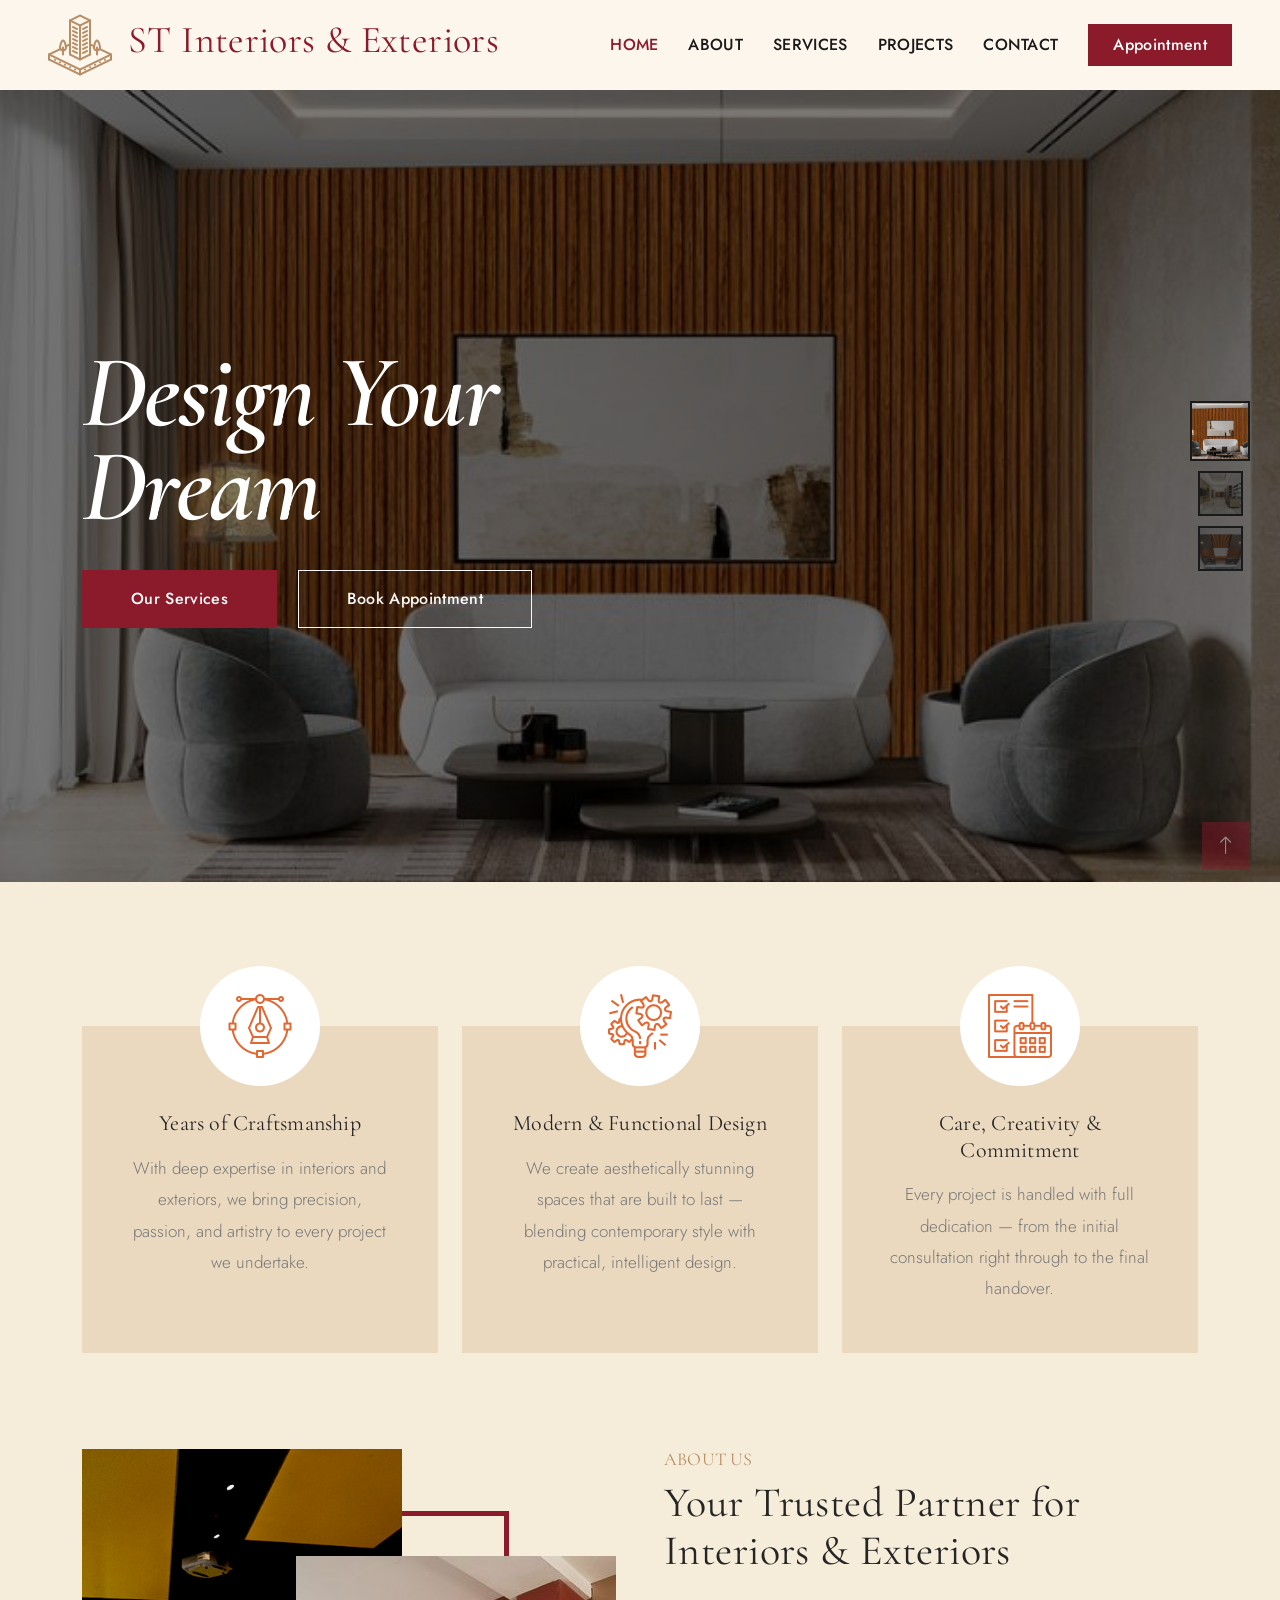
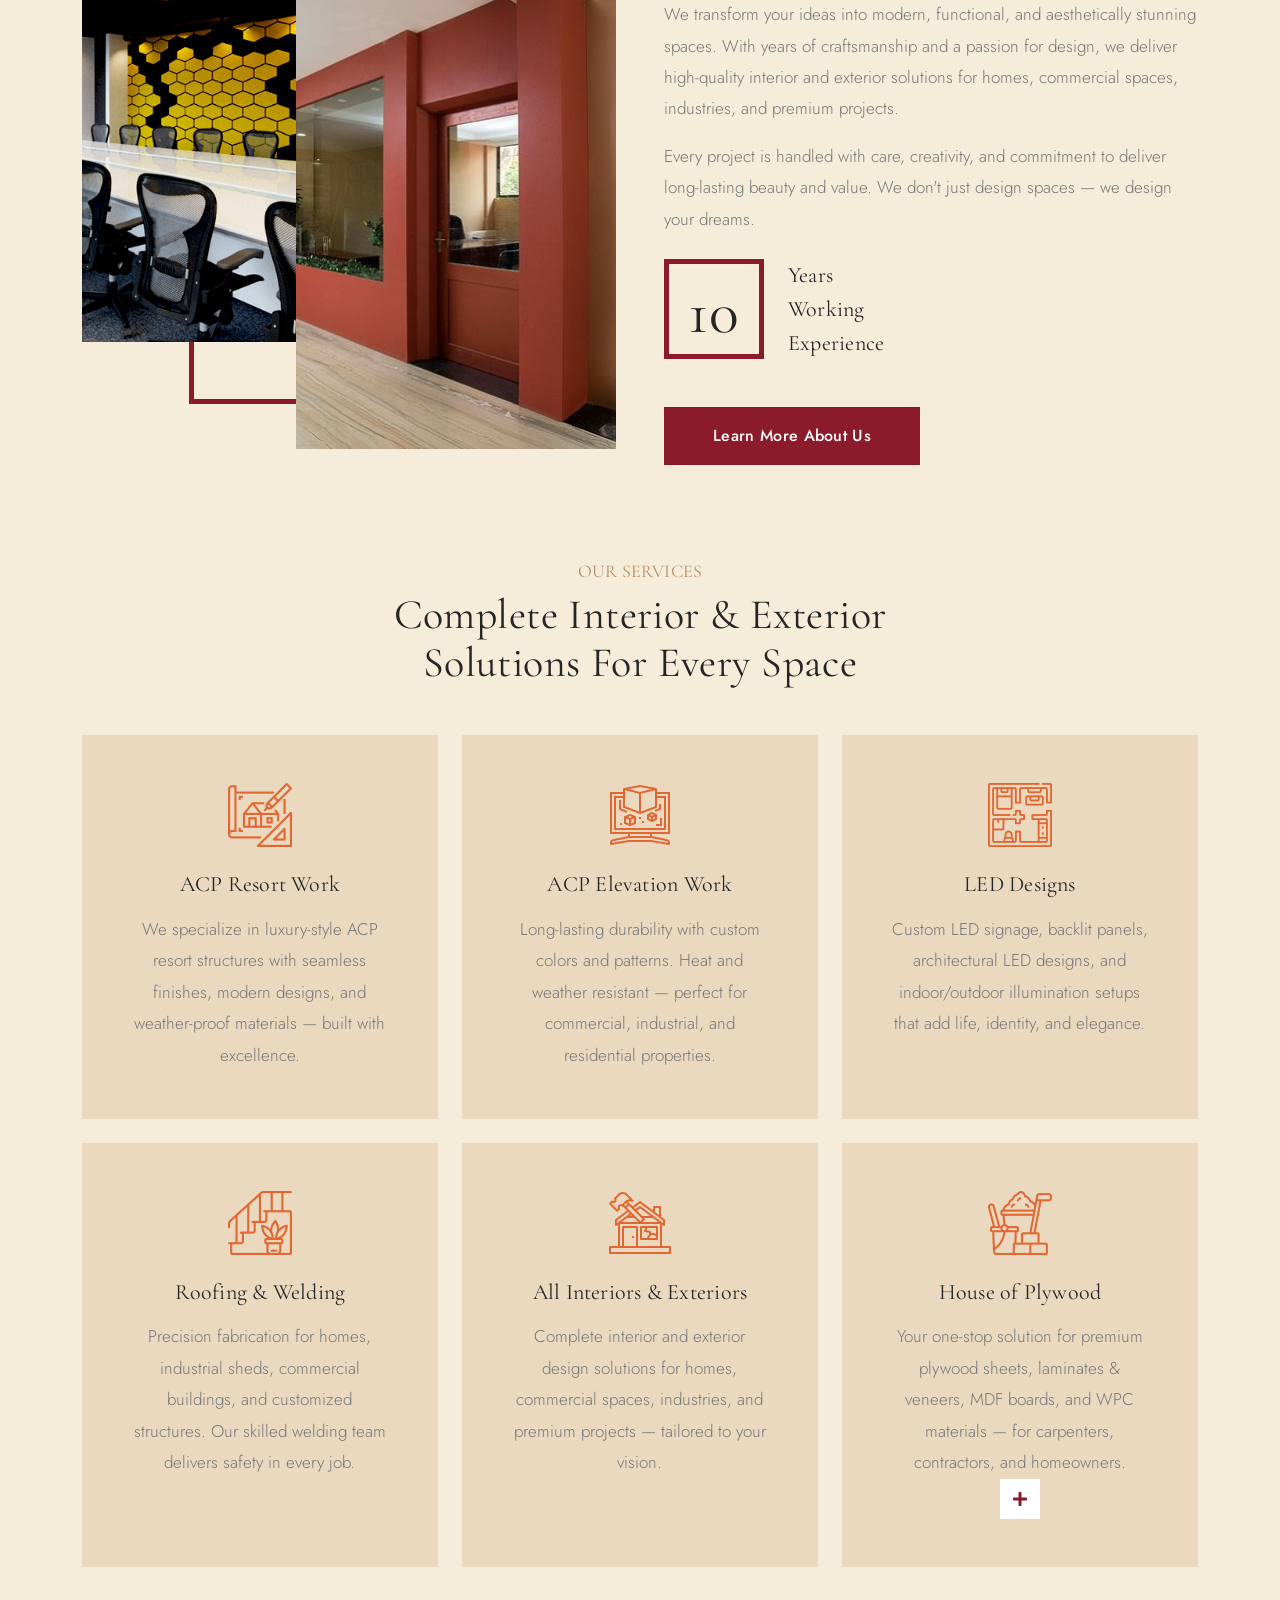
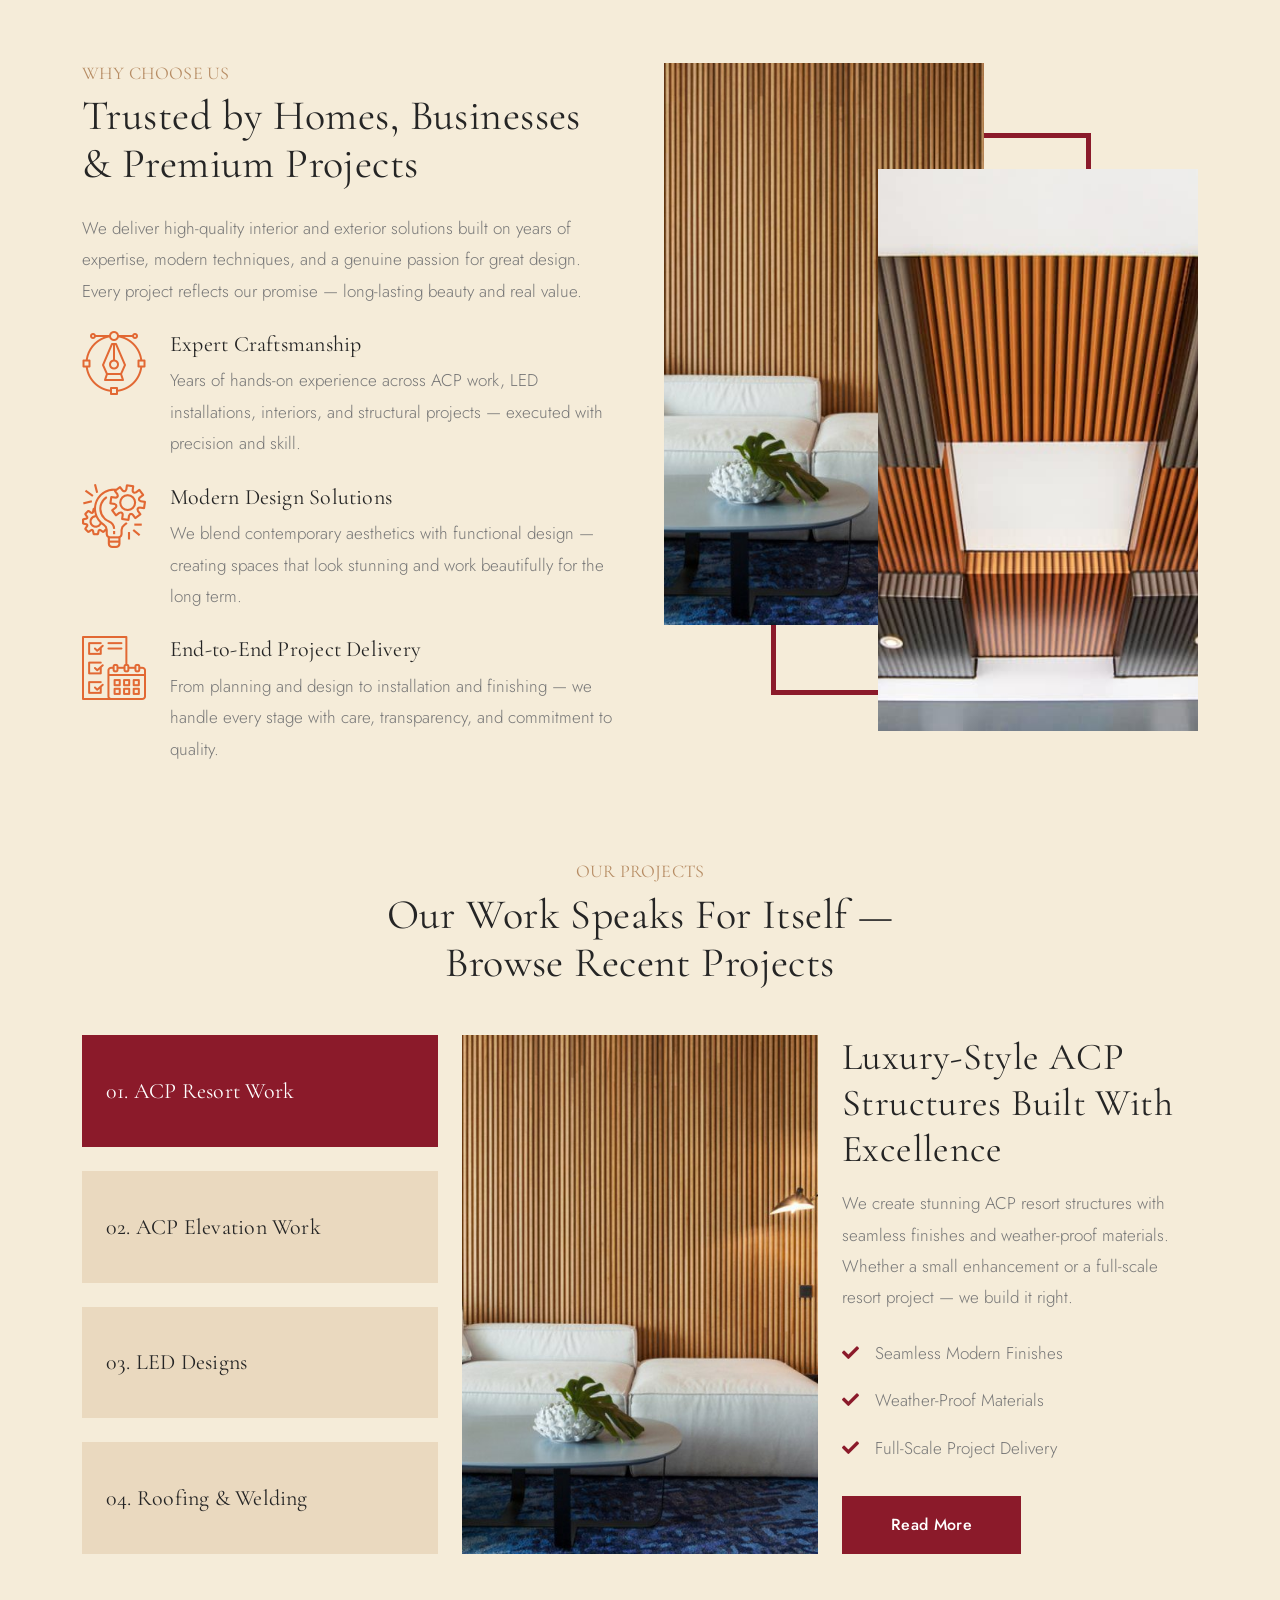
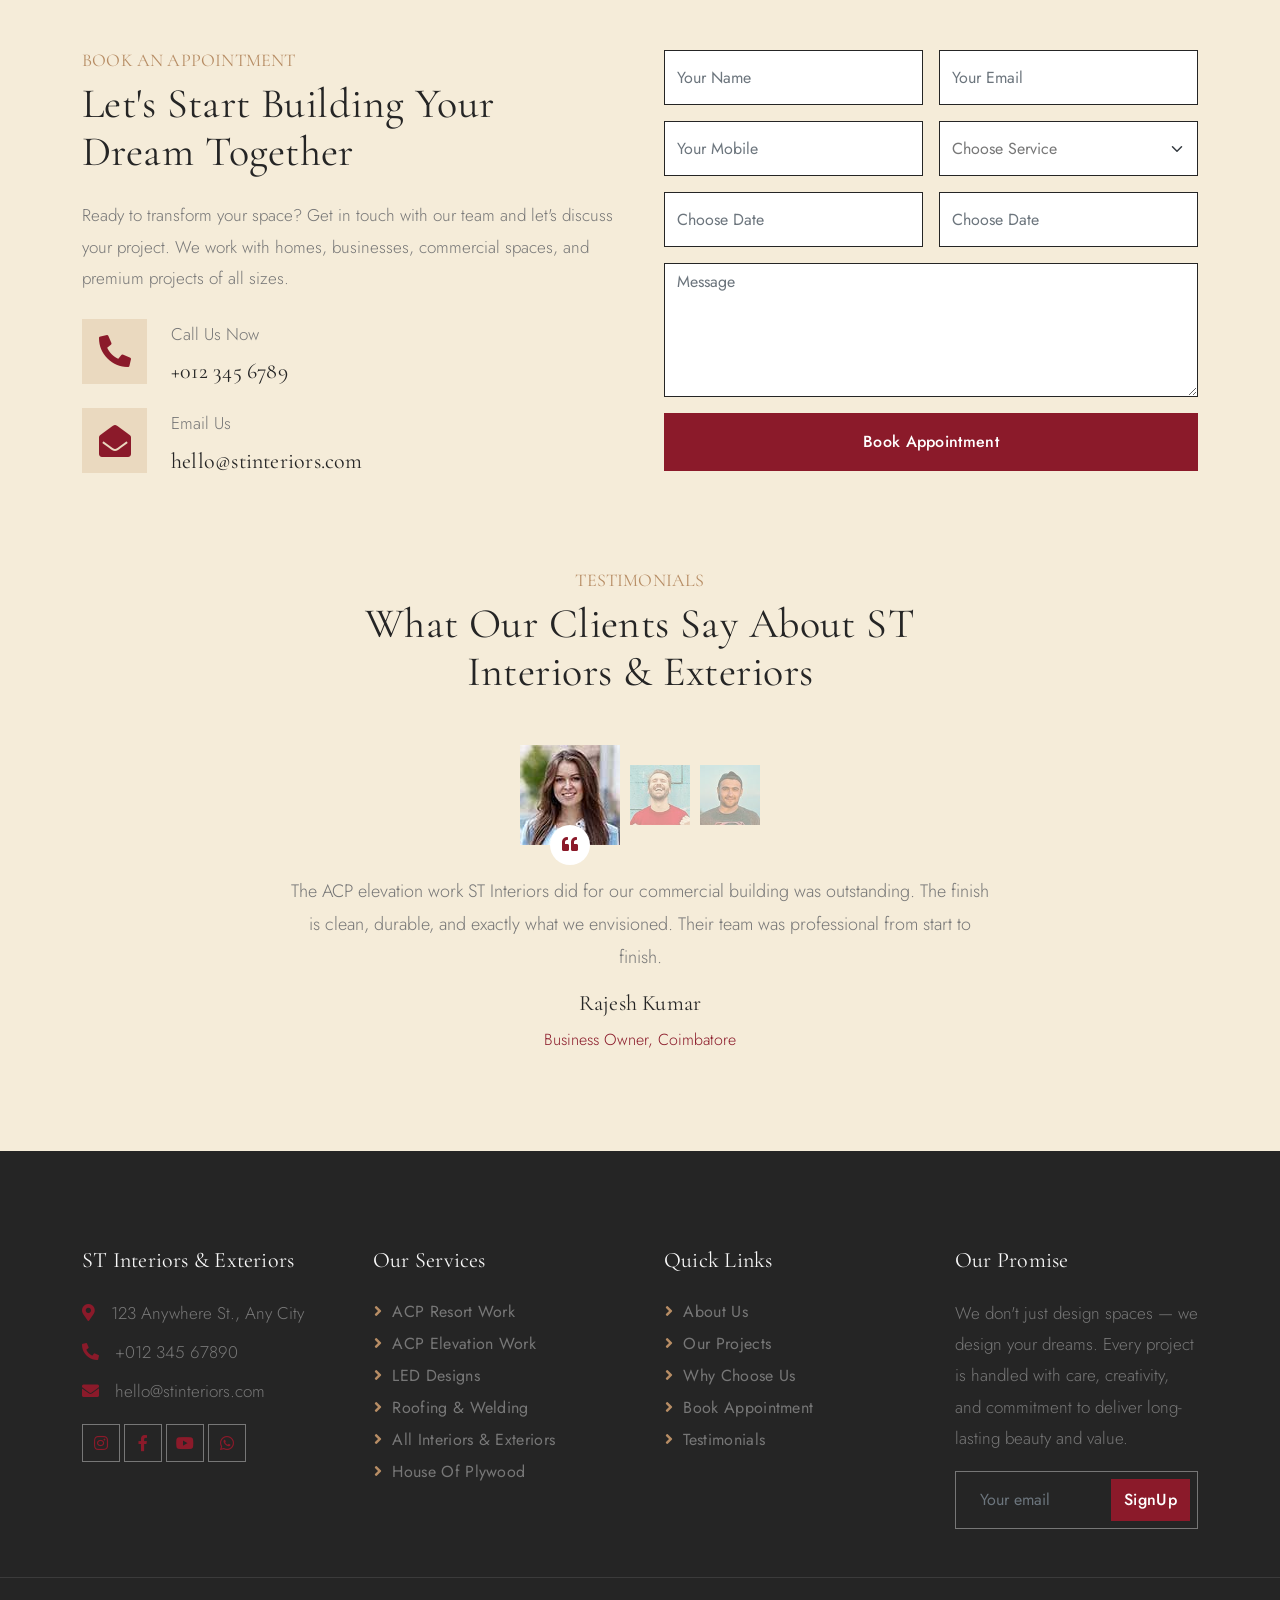
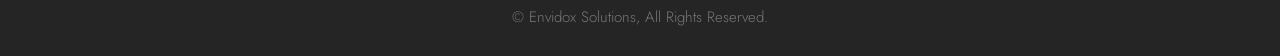
<file: index.html>
<!DOCTYPE html>
<html lang="en">

<head>
    <meta charset="utf-8">
    <title>ST Interiors & Exteriors — Design Your Dream</title>
    <meta content="width=device-width, initial-scale=1.0" name="viewport">
    <meta content="" name="keywords">
    <meta content="" name="description">

    <!-- Favicon -->
    <link href="img/favicon.ico" rel="icon">

    <!-- Google Web Fonts -->
    <link rel="preconnect" href="https://fonts.googleapis.com">
    <link rel="preconnect" href="https://fonts.gstatic.com" crossorigin>
    <link href="https://fonts.googleapis.com/css2?family=Cormorant+Garamond:ital,wght@0,300;0,400;0,600;1,300;1,400;1,600&family=Jost:wght@300;400;500&display=swap" rel="stylesheet">

    <!-- Icon Font Stylesheet -->
    <link href="https://cdnjs.cloudflare.com/ajax/libs/font-awesome/5.10.0/css/all.min.css" rel="stylesheet">
    <link href="https://cdn.jsdelivr.net/npm/bootstrap-icons@1.4.1/font/bootstrap-icons.css" rel="stylesheet">

    <!-- Libraries Stylesheet -->
    <link href="lib/animate/animate.min.css" rel="stylesheet">
    <link href="lib/owlcarousel/assets/owl.carousel.min.css" rel="stylesheet">
    <link href="lib/tempusdominus/css/tempusdominus-bootstrap-4.min.css" rel="stylesheet" />

    <!-- Customized Bootstrap Stylesheet -->
    <link href="css/bootstrap.min.css" rel="stylesheet">

    <!-- Template Stylesheet -->
    <link href="css/style.css" rel="stylesheet">

    <style>
        /* --- Color scheme: Red dominant + Sandal background --- */
        :root {
            --primary: #8B1A2A;
            --sandal: #B78D65;
            --dark: #1A1A1A;
            --light: #EAD9BF;
        }

        /* Warm sandal backgrounds replace all whites */
        body { background-color: #F5ECD9 !important; }
        .bg-white { background-color: #FDF6EC !important; }
        .bg-light { background-color: #EAD9BF !important; }
        .navbar.bg-white { background-color: #FDF6EC !important; }
        .service-item .service-text { background: #EAD9BF !important; }
        #spinner { background: #F5ECD9 !important; }

        /* Red — buttons, borders, major UI */
        .text-primary { color: #8B1A2A !important; }
        .bg-primary { background-color: #8B1A2A !important; }
        .border-primary { border-color: #8B1A2A !important; }

        .btn-primary {
            background-color: #8B1A2A !important;
            border-color: #8B1A2A !important;
            color: #fff !important;
        }
        .btn-primary:hover {
            background-color: #6B1020 !important;
            border-color: #6B1020 !important;
        }

        /* Sandal — section labels, icons, subtle accents */
        .section-title { color: #B78D65 !important; }

        .fact-item .fact-icon i,
        .feature-img + div i,
        .appointment-info i { color: #B78D65 !important; }

        /* Nav hover stays red */
        .navbar .navbar-nav .nav-link:hover,
        .navbar .navbar-nav .nav-link.active { color: #8B1A2A !important; }

        /* About years box border: red */
        .border-5.border-primary { border-color: #8B1A2A !important; }

        /* Project nav pill active: red */
        .project .nav .nav-link.active { background-color: #8B1A2A !important; }

        /* Footer icon accents: sandal */
        .footer .btn.btn-link::before { color: #B78D65 !important; }

        /* Icons → red (filter converts dark PNG icons to maroon) */
        .fact-icon img,
        .service-text img,
        .d-flex.align-items-start img.flex-shrink-0 {
            filter: invert(12%) sepia(90%) saturate(900%) hue-rotate(330deg) brightness(0.85) contrast(1.1);
        }

        /* About years box — mobile fix */
        .about-years-box {
            width: 100px;
            height: 100px;
            flex-shrink: 0;
        }
        @media (max-width: 575.98px) {
            .about-years-box {
                width: 80px;
                height: 80px;
            }
            .about-years-box .display-1 {
                font-size: 32px !important;
            }
            .d-flex.align-items-center.mb-5 {
                flex-direction: column;
                align-items: flex-start !important;
                gap: 16px;
            }
            .d-flex.align-items-center.mb-5 .ps-4 {
                padding-left: 0 !important;
            }
        }

        /* --- Fonts --- */
        body {
            font-family: 'Jost', sans-serif !important;
            font-weight: 300 !important;
            font-size: 16px !important;
            line-height: 1.9 !important;
        }

        h1, h2, h3, h4, h5, h6,
        .h1, .h2, .h3, .h4, .h5, .h6,
        .display-1, .display-5 {
            font-family: 'Cormorant Garamond', serif !important;
            font-weight: 400 !important;
            letter-spacing: 0.02em;
        }

        /* --- Heading sizes --- */
        .display-1 { font-size: clamp(36px, 5vw, 62px) !important; line-height: 1.1 !important; }
        .display-5 { font-size: clamp(28px, 3.5vw, 42px) !important; line-height: 1.15 !important; }
        h1 { font-size: clamp(26px, 3vw, 38px) !important; }
        h3 { font-size: 22px !important; }
        h4 { font-size: 18px !important; }

        /* --- Body text --- */
        p { font-size: 17px !important; line-height: 1.85 !important; letter-spacing: 0 !important; }
        .fs-5 { font-size: 18px !important; letter-spacing: 0 !important; }
        .nav-link, .dropdown-item, .btn { font-family: 'Jost', sans-serif !important; letter-spacing: 0.02em !important; }

        /* --- Reduce letter spacing globally --- */
        body { letter-spacing: 0 !important; }
        h1, h2, h3, h4, h5, h6,
        .h1, .h2, .h3, .h4, .h5, .h6,
        .display-1, .display-5 { letter-spacing: 0.01em !important; }

        /* --- Hero --- */
        .header-carousel .owl-carousel-item img {
            height: 88vh !important;
            min-height: 560px;
            width: 100%;
            object-fit: cover;
        }
        .header-carousel .owl-carousel-item {
            position: relative;
        }
        /* Congested display headline */
        .hero-headline {
            font-family: 'Cormorant Garamond', serif !important;
            font-size: clamp(48px, 8vw, 110px) !important;
            font-weight: 600 !important;
            font-style: italic !important;
            line-height: 0.92 !important;
            letter-spacing: -0.02em !important;
            color: #fff !important;
            margin-bottom: 36px;
        }

        /* --- Mobile responsiveness --- */
        @media (max-width: 767.98px) {
            /* Navbar brand smaller */
            .navbar-brand h1 { font-size: 18px !important; }

            /* Hero headline tighter on mobile */
            .hero-headline {
                font-size: clamp(38px, 11vw, 64px) !important;
                margin-bottom: 24px;
            }

            /* Hero buttons stack */
            .owl-carousel-inner .btn {
                display: block !important;
                width: 100% !important;
                margin-right: 0 !important;
                margin-bottom: 12px;
                text-align: center;
            }

            /* About image block: hide stacked layout, show single image */
            .about-img, .feature-img { min-height: 260px !important; }

            /* Service items full width */
            .service-item { min-height: 280px; }

            /* Fact section top padding */
            .container.pt-5 { padding-top: 2rem !important; }

            /* Project tabs full width */
            .project .nav .nav-link { margin-bottom: 8px; }

            /* Appointment form spacing */
            .col-lg-6.wow.fadeInUp .d-flex { flex-direction: column; align-items: flex-start !important; }

            /* Section headings */
            .display-5 { font-size: clamp(24px, 6vw, 34px) !important; }

            /* Footer columns spacing */
            .footer .col-lg-3 { margin-bottom: 1.5rem; }
        }

        @media (max-width: 991.98px) {
            /* Navbar appointment button hidden on tablet — already d-none d-lg-block but ensure */
            .header-carousel .owl-carousel-item img { height: 70vh !important; min-height: 400px; }
        }
    </style>
</head>

<body>
    <!-- Spinner Start -->
    <div id="spinner" class="show bg-white position-fixed translate-middle w-100 vh-100 top-50 start-50 d-flex align-items-center justify-content-center">
        <div class="spinner-border position-relative text-primary" style="width: 6rem; height: 6rem;" role="status"></div>
        <img class="position-absolute top-50 start-50 translate-middle" src="img/icons/icon-1.png" alt="Icon">
    </div>
    <!-- Spinner End -->




    <!-- Navbar Start -->
    <nav class="navbar navbar-expand-lg bg-white navbar-light sticky-top py-lg-0 px-lg-5 wow fadeIn" data-wow-delay="0.1s">
        <a href="index.html" class="navbar-brand ms-4 ms-lg-0">
            <h1 class="text-primary m-0"><img class="me-3" src="img/icons/icon-1.png" alt="Icon">ST Interiors & Exteriors</h1>
        </a>
        <button type="button" class="navbar-toggler me-4" data-bs-toggle="collapse" data-bs-target="#navbarCollapse">
            <span class="navbar-toggler-icon"></span>
        </button>
        <div class="collapse navbar-collapse" id="navbarCollapse">
            <div class="navbar-nav ms-auto p-4 p-lg-0">
                <a href="index.html" class="nav-item nav-link active">Home</a>
                <a href="#about-section" class="nav-item nav-link">About</a>
                <a href="#services-section" class="nav-item nav-link">Services</a>
                <a href="#projects-section" class="nav-item nav-link">Projects</a>
                <a href="#appointment-section" class="nav-item nav-link">Contact</a>
            </div>
            <a href="#appointment-section" class="btn btn-primary py-2 px-4 d-none d-lg-block">Appointment</a>
        </div>
    </nav>
    <!-- Navbar End -->


    <!-- Carousel Start -->
    <div class="container-fluid p-0 pb-5 wow fadeIn" data-wow-delay="0.1s">
        <div class="owl-carousel header-carousel position-relative">
            <div class="owl-carousel-item position-relative" data-dot="<img src='img/new/interior.jpg'>">
                <img class="img-fluid" src="img/new/interior.jpg" alt="">
                <div class="owl-carousel-inner">
                    <div class="container">
                        <div class="row justify-content-start">
                            <div class="col-12 col-lg-9">
                                <h1 class="hero-headline animated slideInDown">Design Your<br>Dream</h1>
                                <a href="#services-section" class="btn btn-primary py-3 px-5 me-3 animated slideInLeft">Our Services</a>
                                <a href="#appointment-section" class="btn btn-outline-light py-3 px-5 animated slideInLeft">Book Appointment</a>
                            </div>
                        </div>
                    </div>
                </div>
            </div>
            <div class="owl-carousel-item position-relative" data-dot="<img src='img/new/ACP-Interior-Design-A-Modern-Choice-for-Stylish-Interiors.jpg'>">
                <img class="img-fluid" src="img/new/ACP-Interior-Design-A-Modern-Choice-for-Stylish-Interiors.jpg" alt="">
                <div class="owl-carousel-inner">
                    <div class="container">
                        <div class="row justify-content-start">
                            <div class="col-12 col-lg-9">
                                <h1 class="hero-headline animated slideInDown">Design Your<br>Dream</h1>
                                <a href="#services-section" class="btn btn-primary py-3 px-5 me-3 animated slideInLeft">Our Services</a>
                                <a href="#appointment-section" class="btn btn-outline-light py-3 px-5 animated slideInLeft">Book Appointment</a>
                            </div>
                        </div>
                    </div>
                </div>
            </div>
            <div class="owl-carousel-item position-relative" data-dot="<img src='img/new/Residence-of-Mr.-Kannan-Srinivasan.jpg'>">
                <img class="img-fluid" src="img/new/Residence-of-Mr.-Kannan-Srinivasan.jpg" alt="">
                <div class="owl-carousel-inner">
                    <div class="container">
                        <div class="row justify-content-start">
                            <div class="col-12 col-lg-9">
                                <h1 class="hero-headline animated slideInDown">Design Your<br>Dream</h1>
                                <a href="#services-section" class="btn btn-primary py-3 px-5 me-3 animated slideInLeft">Our Services</a>
                                <a href="#appointment-section" class="btn btn-outline-light py-3 px-5 animated slideInLeft">Book Appointment</a>
                            </div>
                        </div>
                    </div>
                </div>
            </div>
        </div>
    </div>
    <!-- Carousel End -->


    <!-- Facts Start -->
    <div id="facts-section" class="container-xxl py-5">
        <div class="container pt-5">
            <div class="row g-4">
                <div class="col-lg-4 col-md-6 wow fadeInUp" data-wow-delay="0.1s">
                    <div class="fact-item text-center bg-light h-100 p-5 pt-0">
                        <div class="fact-icon">
                            <img src="img/icons/icon-2.png" alt="Icon">
                        </div>
                        <h3 class="mb-3">Years of Craftsmanship</h3>
                        <p class="mb-0">With deep expertise in interiors and exteriors, we bring precision, passion, and artistry to every project we undertake.</p>
                    </div>
                </div>
                <div class="col-lg-4 col-md-6 wow fadeInUp" data-wow-delay="0.3s">
                    <div class="fact-item text-center bg-light h-100 p-5 pt-0">
                        <div class="fact-icon">
                            <img src="img/icons/icon-3.png" alt="Icon">
                        </div>
                        <h3 class="mb-3">Modern & Functional Design</h3>
                        <p class="mb-0">We create aesthetically stunning spaces that are built to last — blending contemporary style with practical, intelligent design.</p>
                    </div>
                </div>
                <div class="col-lg-4 col-md-6 wow fadeInUp" data-wow-delay="0.5s">
                    <div class="fact-item text-center bg-light h-100 p-5 pt-0">
                        <div class="fact-icon">
                            <img src="img/icons/icon-4.png" alt="Icon">
                        </div>
                        <h3 class="mb-3">Care, Creativity & Commitment</h3>
                        <p class="mb-0">Every project is handled with full dedication — from the initial consultation right through to the final handover.</p>
                    </div>
                </div>
            </div>
        </div>
    </div>
    <!-- Facts End -->


    <!-- About Start -->
    <div id="about-section" class="container-xxl py-5">
        <div class="container">
            <div class="row g-5">
                <div class="col-lg-6 wow fadeIn" data-wow-delay="0.1s">
                    <div class="about-img">
                        <img class="img-fluid" src="img/new/Office-interior-with-Aludecor-ACP-sheet.jpg" alt="">
                        <img class="img-fluid" src="img/new/071ac6475a4b9de229039e4a5f3a762e.jpg" alt="">
                    </div>
                </div>
                <div class="col-lg-6 wow fadeIn" data-wow-delay="0.5s">
                    <h4 class="section-title">About Us</h4>
                    <h1 class="display-5 mb-4">Your Trusted Partner for Interiors & Exteriors</h1>
                    <p>We transform your ideas into modern, functional, and aesthetically stunning spaces. With years of craftsmanship and a passion for design, we deliver high-quality interior and exterior solutions for homes, commercial spaces, industries, and premium projects.</p>
                    <p class="mb-4">Every project is handled with care, creativity, and commitment to deliver long-lasting beauty and value. We don't just design spaces — we design your dreams.</p>
                    <div class="d-flex align-items-center mb-5">
                        <div class="about-years-box d-flex flex-shrink-0 align-items-center justify-content-center border border-5 border-primary">
                            <h1 class="display-1 mb-n2" data-toggle="counter-up">25</h1>
                        </div>
                        <div class="ps-4">
                            <h3>Years</h3>
                            <h3>Working</h3>
                            <h3 class="mb-0">Experience</h3>
                        </div>
                    </div>
                    <a class="btn btn-primary py-3 px-5" href="#about-section">Learn More About Us</a>
                </div>
            </div>
        </div>
    </div>
    <!-- About End -->


    <!-- Service Start -->
    <div id="services-section" class="container-xxl py-5">
        <div class="container">
            <div class="text-center mx-auto mb-5 wow fadeInUp" data-wow-delay="0.1s" style="max-width: 600px;">
                <h4 class="section-title">Our Services</h4>
                <h1 class="display-5 mb-4">Complete Interior & Exterior Solutions For Every Space</h1>
            </div>
            <div class="row g-4">
                <div class="col-lg-4 col-md-6 wow fadeInUp" data-wow-delay="0.1s">
                    <div class="service-item d-flex position-relative text-center h-100">
                        <img class="bg-img" src="img/new/acp-sheet-design-compressed.jpg" alt="">
                        <div class="service-text p-5">
                            <img class="mb-4" src="img/icons/icon-5.png" alt="Icon">
                            <h3 class="mb-3">ACP Resort Work</h3>
                            <p class="mb-0">We specialize in luxury-style ACP resort structures with seamless finishes, modern designs, and weather-proof materials — built with excellence.</p>
                        </div>
                    </div>
                </div>
                <div class="col-lg-4 col-md-6 wow fadeInUp" data-wow-delay="0.3s">
                    <div class="service-item d-flex position-relative text-center h-100">
                        <img class="bg-img" src="img/new/Customized-Interior-Aluminium-Sheet-Manufacturer-Wall-3mm-Black-ACP-Aluminum-Composite-Panel.avif" alt="">
                        <div class="service-text p-5">
                            <img class="mb-4" src="img/icons/icon-6.png" alt="Icon">
                            <h3 class="mb-3">ACP Elevation Work</h3>
                            <p class="mb-0">Long-lasting durability with custom colors and patterns. Heat and weather resistant — perfect for commercial, industrial, and residential properties.</p>
                        </div>
                    </div>
                </div>
                <div class="col-lg-4 col-md-6 wow fadeInUp" data-wow-delay="0.5s">
                    <div class="service-item d-flex position-relative text-center h-100">
                        <img class="bg-img" src="img/new/images (2).jpg" alt="">
                        <div class="service-text p-5">
                            <img class="mb-4" src="img/icons/icon-7.png" alt="Icon">
                            <h3 class="mb-3">LED Designs</h3>
                            <p class="mb-0">Custom LED signage, backlit panels, architectural LED designs, and indoor/outdoor illumination setups that add life, identity, and elegance.</p>
                        </div>
                    </div>
                </div>
                <div class="col-lg-4 col-md-6 wow fadeInUp" data-wow-delay="0.1s">
                    <div class="service-item d-flex position-relative text-center h-100">
                        <img class="bg-img" src="img/new/images (3).jpg" alt="">
                        <div class="service-text p-5">
                            <img class="mb-4" src="img/icons/icon-8.png" alt="Icon">
                            <h3 class="mb-3">Roofing & Welding</h3>
                            <p class="mb-0">Precision fabrication for homes, industrial sheds, commercial buildings, and customized structures. Our skilled welding team delivers safety in every job.</p>
                        </div>
                    </div>
                </div>
                <div class="col-lg-4 col-md-6 wow fadeInUp" data-wow-delay="0.3s">
                    <div class="service-item d-flex position-relative text-center h-100">
                        <img class="bg-img" src="img/new/ACP-Interior-Design-A-Modern-Choice-for-Stylish-Interiors.jpg" alt="">
                        <div class="service-text p-5">
                            <img class="mb-4" src="img/icons/icon-9.png" alt="Icon">
                            <h3 class="mb-3">All Interiors & Exteriors</h3>
                            <p class="mb-0">Complete interior and exterior design solutions for homes, commercial spaces, industries, and premium projects — tailored to your vision.</p>
                        </div>
                    </div>
                </div>
                <div class="col-lg-4 col-md-6 wow fadeInUp" data-wow-delay="0.5s">
                    <div class="service-item d-flex position-relative text-center h-100">
                        <img class="bg-img" src="img/new/interior.jpg" alt="">
                        <div class="service-text p-5">
                            <img class="mb-4" src="img/icons/icon-10.png" alt="Icon">
                            <h3 class="mb-3">House of Plywood</h3>
                            <p class="mb-0">Your one-stop solution for premium plywood sheets, laminates & veneers, MDF boards, and WPC materials — for carpenters, contractors, and homeowners.</p>
                            <a class="btn" href=""><i class="fa fa-plus text-primary me-3"></i>Read More</a>
                        </div>
                    </div>
                </div>
            </div>
        </div>
    </div>
    <!-- Service End -->


    <!-- Feature Start -->
    <div id="features-section" class="container-xxl py-5">
        <div class="container">
            <div class="row g-5">
                <div class="col-lg-6 wow fadeInUp" data-wow-delay="0.1s">
                    <h4 class="section-title">Why Choose Us</h4>
                    <h1 class="display-5 mb-4">Trusted by Homes, Businesses & Premium Projects</h1>
                    <p class="mb-4">We deliver high-quality interior and exterior solutions built on years of expertise, modern techniques, and a genuine passion for great design. Every project reflects our promise — long-lasting beauty and real value.</p>
                    <div class="row g-4">
                        <div class="col-12">
                            <div class="d-flex align-items-start">
                                <img class="flex-shrink-0" src="img/icons/icon-2.png" alt="Icon">
                                <div class="ms-4">
                                    <h3>Expert Craftsmanship</h3>
                                    <p class="mb-0">Years of hands-on experience across ACP work, LED installations, interiors, and structural projects — executed with precision and skill.</p>
                                </div>
                            </div>
                        </div>
                        <div class="col-12">
                            <div class="d-flex align-items-start">
                                <img class="flex-shrink-0" src="img/icons/icon-3.png" alt="Icon">
                                <div class="ms-4">
                                    <h3>Modern Design Solutions</h3>
                                    <p class="mb-0">We blend contemporary aesthetics with functional design — creating spaces that look stunning and work beautifully for the long term.</p>
                                </div>
                            </div>
                        </div>
                        <div class="col-12">
                            <div class="d-flex align-items-start">
                                <img class="flex-shrink-0" src="img/icons/icon-4.png" alt="Icon">
                                <div class="ms-4">
                                    <h3>End-to-End Project Delivery</h3>
                                    <p class="mb-0">From planning and design to installation and finishing — we handle every stage with care, transparency, and commitment to quality.</p>
                                </div>
                            </div>
                        </div>
                    </div>
                </div>
                <div class="col-lg-6 wow fadeInUp" data-wow-delay="0.5s">
                    <div class="feature-img">
                        <img class="img-fluid" src="img/new/acp-sheet-design-compressed.jpg" alt="">
                        <img class="img-fluid" src="img/new/Residence-of-Mr.-Kannan-Srinivasan.jpg" alt="">
                    </div>
                </div>
            </div>
        </div>
    </div>
    <!-- Feature End -->


    <!-- Project Start -->
    <div id="projects-section" class="container-xxl project py-5">
        <div class="container">
            <div class="text-center mx-auto mb-5 wow fadeInUp" data-wow-delay="0.1s" style="max-width: 600px;">
                <h4 class="section-title">Our Projects</h4>
                <h1 class="display-5 mb-4">Our Work Speaks For Itself — Browse Recent Projects</h1>
            </div>
            <div class="row g-4 wow fadeInUp" data-wow-delay="0.3s">
                <div class="col-lg-4">
                    <div class="nav nav-pills d-flex justify-content-between w-100 h-100 me-4">
                        <button class="nav-link w-100 d-flex align-items-center text-start p-4 mb-4 active" data-bs-toggle="pill" data-bs-target="#tab-pane-1" type="button">
                            <h3 class="m-0">01. ACP Resort Work</h3>
                        </button>
                        <button class="nav-link w-100 d-flex align-items-center text-start p-4 mb-4" data-bs-toggle="pill" data-bs-target="#tab-pane-2" type="button">
                            <h3 class="m-0">02. ACP Elevation Work</h3>
                        </button>
                        <button class="nav-link w-100 d-flex align-items-center text-start p-4 mb-4" data-bs-toggle="pill" data-bs-target="#tab-pane-3" type="button">
                            <h3 class="m-0">03. LED Designs</h3>
                        </button>
                        <button class="nav-link w-100 d-flex align-items-center text-start p-4 mb-0" data-bs-toggle="pill" data-bs-target="#tab-pane-4" type="button">
                            <h3 class="m-0">04. Roofing & Welding</h3>
                        </button>
                    </div>
                </div>
                <div class="col-lg-8">
                    <div class="tab-content w-100">
                        <div class="tab-pane fade show active" id="tab-pane-1">
                            <div class="row g-4">
                                <div class="col-md-6" style="min-height: 350px;">
                                    <div class="position-relative h-100">
                                        <img class="position-absolute img-fluid w-100 h-100" src="img/new/acp-sheet-design-compressed.jpg"
                                            style="object-fit: cover;" alt="">
                                    </div>
                                </div>
                                <div class="col-md-6">
                                    <h1 class="mb-3">Luxury-Style ACP Structures Built With Excellence</h1>
                                    <p class="mb-4">We create stunning ACP resort structures with seamless finishes and weather-proof materials. Whether a small enhancement or a full-scale resort project — we build it right.</p>
                                    <p><i class="fa fa-check text-primary me-3"></i>Seamless Modern Finishes</p>
                                    <p><i class="fa fa-check text-primary me-3"></i>Weather-Proof Materials</p>
                                    <p><i class="fa fa-check text-primary me-3"></i>Full-Scale Project Delivery</p>
                                    <a href="" class="btn btn-primary py-3 px-5 mt-3">Read More</a>
                                </div>
                            </div>
                        </div>
                        <div class="tab-pane fade" id="tab-pane-2">
                            <div class="row g-4">
                                <div class="col-md-6" style="min-height: 350px;">
                                    <div class="position-relative h-100">
                                        <img class="position-absolute img-fluid w-100 h-100" src="img/new/Office-interior-with-Aludecor-ACP-sheet.jpg"
                                            style="object-fit: cover;" alt="">
                                    </div>
                                </div>
                                <div class="col-md-6">
                                    <h1 class="mb-3">Durable ACP Elevations For Any Property Type</h1>
                                    <p class="mb-4">Our ACP elevation work combines long-lasting durability with custom colors and patterns — heat and weather resistant, ideal for commercial, industrial, and residential properties.</p>
                                    <p><i class="fa fa-check text-primary me-3"></i>Long-Lasting Durability</p>
                                    <p><i class="fa fa-check text-primary me-3"></i>Custom Colors & Patterns</p>
                                    <p><i class="fa fa-check text-primary me-3"></i>Heat & Weather Resistant</p>
                                    <a href="" class="btn btn-primary py-3 px-5 mt-3">Read More</a>
                                </div>
                            </div>
                        </div>
                        <div class="tab-pane fade" id="tab-pane-3">
                            <div class="row g-4">
                                <div class="col-md-6" style="min-height: 350px;">
                                    <div class="position-relative h-100">
                                        <img class="position-absolute img-fluid w-100 h-100" src="img/new/images (2).jpg"
                                            style="object-fit: cover;" alt="">
                                    </div>
                                </div>
                                <div class="col-md-6">
                                    <h1 class="mb-3">LED Designs That Add Life & Identity to Your Space</h1>
                                    <p class="mb-4">From custom LED signage and backlit panels to architectural LED and outdoor illumination setups — our LED concepts add elegance and impact to your brand or home.</p>
                                    <p><i class="fa fa-check text-primary me-3"></i>Custom LED Signage</p>
                                    <p><i class="fa fa-check text-primary me-3"></i>Backlit & Architectural Panels</p>
                                    <p><i class="fa fa-check text-primary me-3"></i>Indoor & Outdoor Setups</p>
                                    <a href="" class="btn btn-primary py-3 px-5 mt-3">Read More</a>
                                </div>
                            </div>
                        </div>
                        <div class="tab-pane fade" id="tab-pane-4">
                            <div class="row g-4">
                                <div class="col-md-6" style="min-height: 350px;">
                                    <div class="position-relative h-100">
                                        <img class="position-absolute img-fluid w-100 h-100" src="img/new/images (3).jpg"
                                            style="object-fit: cover;" alt="">
                                    </div>
                                </div>
                                <div class="col-md-6">
                                    <h1 class="mb-3">Precision Roofing & Welding for Every Structure</h1>
                                    <p class="mb-4">Our skilled welding team delivers safety and precision across homes, industrial sheds, commercial buildings, and fully customized structures — built to last.</p>
                                    <p><i class="fa fa-check text-primary me-3"></i>Homes & Industrial Sheds</p>
                                    <p><i class="fa fa-check text-primary me-3"></i>Commercial Buildings</p>
                                    <p><i class="fa fa-check text-primary me-3"></i>Customized Structures</p>
                                    <a href="" class="btn btn-primary py-3 px-5 mt-3">Read More</a>
                                </div>
                            </div>
                        </div>
                    </div>
                </div>
            </div>
        </div>
    </div>
    <!-- Project End -->




    <!-- Appointment Start -->
    <div id="appointment-section" class="container-xxl py-5">
        <div class="container">
            <div class="row g-5">
                <div class="col-lg-6 wow fadeInUp" data-wow-delay="0.1s">
                    <h4 class="section-title">Book an Appointment</h4>
                    <h1 class="display-5 mb-4">Let's Start Building Your Dream Together</h1>
                    <p class="mb-4">Ready to transform your space? Get in touch with our team and let's discuss your project. We work with homes, businesses, commercial spaces, and premium projects of all sizes.</p>
                    <div class="row g-4">
                        <div class="col-12">
                            <div class="d-flex">
                                <div class="d-flex flex-shrink-0 align-items-center justify-content-center bg-light" style="width: 65px; height: 65px;">
                                    <i class="fa fa-2x fa-phone-alt text-primary"></i>
                                </div>
                                <div class="ms-4">
                                    <p class="mb-2">Call Us Now</p>
                                    <h3 class="mb-0">+012 345 6789</h3>
                                </div>
                            </div>
                        </div>
                        <div class="col-12">
                            <div class="d-flex">
                                <div class="d-flex flex-shrink-0 align-items-center justify-content-center bg-light" style="width: 65px; height: 65px;">
                                    <i class="fa fa-2x fa-envelope-open text-primary"></i>
                                </div>
                                <div class="ms-4">
                                    <p class="mb-2">Email Us</p>
                                    <h3 class="mb-0">hello@stinteriors.com</h3>
                                </div>
                            </div>
                        </div>
                    </div>
                </div>
                <div class="col-lg-6 wow fadeInUp" data-wow-delay="0.5s">
                    <div class="row g-3">
                        <div class="col-12 col-sm-6">
                            <input type="text" class="form-control" placeholder="Your Name" style="height: 55px;">
                        </div>
                        <div class="col-12 col-sm-6">
                            <input type="email" class="form-control" placeholder="Your Email" style="height: 55px;">
                        </div>
                        <div class="col-12 col-sm-6">
                            <input type="text" class="form-control" placeholder="Your Mobile" style="height: 55px;">
                        </div>
                        <div class="col-12 col-sm-6">
                            <select class="form-select" style="height: 55px;">
                                <option selected>Choose Service</option>
                                <option>ACP Resort Work</option>
                                <option>ACP Elevation Work</option>
                                <option>LED Designs</option>
                                <option>Roofing & Welding</option>
                                <option>All Interiors & Exteriors</option>
                                <option>House of Plywood</option>
                            </select>
                        </div>
                        <div class="col-12 col-sm-6">
                            <div class="date" id="date" data-target-input="nearest">
                                <input type="text"
                                    class="form-control datetimepicker-input"
                                    placeholder="Choose Date" data-target="#date" data-toggle="datetimepicker" style="height: 55px;">
                            </div>
                        </div>
                        <div class="col-12 col-sm-6">
                            <div class="time" id="time" data-target-input="nearest">
                                <input type="text"
                                    class="form-control datetimepicker-input"
                                    placeholder="Choose Date" data-target="#time" data-toggle="datetimepicker" style="height: 55px;">
                            </div>
                        </div>
                        <div class="col-12">
                            <textarea class="form-control" rows="5" placeholder="Message"></textarea>
                        </div>
                        <div class="col-12">
                            <button class="btn btn-primary w-100 py-3" type="submit">Book Appointment</button>
                        </div>
                    </div>
                </div>
            </div>
        </div>
    </div>
    <!-- Appointment End -->


    <!-- Testimonial Start -->
    <div id="testimonials-section" class="container-xxl py-5">
        <div class="container">
            <div class="text-center mx-auto mb-5 wow fadeInUp" data-wow-delay="0.1s" style="max-width: 600px;">
                <h4 class="section-title">Testimonials</h4>
                <h1 class="display-5 mb-4">What Our Clients Say About ST Interiors & Exteriors</h1>
            </div>
            <div class="owl-carousel testimonial-carousel wow fadeInUp" data-wow-delay="0.1s">
                <div class="testimonial-item text-center" data-dot="<img class='img-fluid' src='img/testimonial-1.jpg' alt=''>">
                    <p class="fs-5">The ACP elevation work ST Interiors did for our commercial building was outstanding. The finish is clean, durable, and exactly what we envisioned. Their team was professional from start to finish.</p>
                    <h3>Rajesh Kumar</h3>
                    <span class="text-primary">Business Owner, Coimbatore</span>
                </div>
                <div class="testimonial-item text-center" data-dot="<img class='img-fluid' src='img/testimonial-2.jpg' alt=''>">
                    <p class="fs-5">We got complete interior work done for our new home and the results were beyond our expectations. The LED designs in the living room and the plywood work are absolutely stunning.</p>
                    <h3>Priya & Suresh</h3>
                    <span class="text-primary">Homeowners, Salem</span>
                </div>
                <div class="testimonial-item text-center" data-dot="<img class='img-fluid' src='img/testimonial-3.jpg' alt=''>">
                    <p class="fs-5">ST Interiors handled our resort ACP work from design to installation. The quality of materials and the craftsmanship were top class. We would highly recommend them to anyone.</p>
                    <h3>Murugan Selvam</h3>
                    <span class="text-primary">Resort Owner, Ooty</span>
                </div>
            </div>      
        </div>
    </div>
    <!-- Testimonial End -->


    <!-- Footer Start -->
    <div class="container-fluid bg-dark text-body footer mt-5 pt-5 px-0 wow fadeIn" data-wow-delay="0.1s">
        <div class="container py-5">
            <div class="row g-5">
                <div class="col-lg-3 col-md-6">
                    <h3 class="text-light mb-4">ST Interiors & Exteriors</h3>
                    <p class="mb-2"><i class="fa fa-map-marker-alt text-primary me-3"></i>123 Anywhere St., Any City</p>
                    <p class="mb-2"><i class="fa fa-phone-alt text-primary me-3"></i>+012 345 67890</p>
                    <p class="mb-2"><i class="fa fa-envelope text-primary me-3"></i>hello@stinteriors.com</p>
                    <div class="d-flex pt-2">
                        <a class="btn btn-square btn-outline-body me-1" href=""><i class="fab fa-instagram"></i></a>
                        <a class="btn btn-square btn-outline-body me-1" href=""><i class="fab fa-facebook-f"></i></a>
                        <a class="btn btn-square btn-outline-body me-1" href=""><i class="fab fa-youtube"></i></a>
                        <a class="btn btn-square btn-outline-body me-0" href=""><i class="fab fa-whatsapp"></i></a>
                    </div>
                </div>
                <div class="col-lg-3 col-md-6">
                    <h3 class="text-light mb-4">Our Services</h3>
                    <a class="btn btn-link" href="#services-section">ACP Resort Work</a>
                    <a class="btn btn-link" href="#services-section">ACP Elevation Work</a>
                    <a class="btn btn-link" href="#services-section">LED Designs</a>
                    <a class="btn btn-link" href="#services-section">Roofing & Welding</a>
                    <a class="btn btn-link" href="#services-section">All Interiors & Exteriors</a>
                    <a class="btn btn-link" href="#services-section">House of Plywood</a>
                </div>
                <div class="col-lg-3 col-md-6">
                    <h3 class="text-light mb-4">Quick Links</h3>
                    <a class="btn btn-link" href="#about-section">About Us</a>
                    <a class="btn btn-link" href="#projects-section">Our Projects</a>
                    <a class="btn btn-link" href="#features-section">Why Choose Us</a>
                    <a class="btn btn-link" href="#appointment-section">Book Appointment</a>
                    <a class="btn btn-link" href="#testimonials-section">Testimonials</a>
                </div>
                <div class="col-lg-3 col-md-6">
                    <h3 class="text-light mb-4">Our Promise</h3>
                    <p>We don't just design spaces — we design your dreams. Every project is handled with care, creativity, and commitment to deliver long-lasting beauty and value.</p>
                    <div class="position-relative mx-auto" style="max-width: 400px;">
                        <input class="form-control bg-transparent w-100 py-3 ps-4 pe-5" type="text" placeholder="Your email">
                        <button type="button" class="btn btn-primary py-2 position-absolute top-0 end-0 mt-2 me-2">SignUp</button>
                    </div>
                </div>
            </div>
        </div>
        <div class="container-fluid copyright">
            <div class="container">
                <div class="row">
                    <div class="col-12 text-center">
                        &copy; Envidox Solutions, All Rights Reserved.
                    </div>
                </div>
            </div>
        </div>
    </div>
    <!-- Footer End -->


    <!-- Back to Top -->
    <a href="#" class="btn btn-lg btn-primary btn-lg-square back-to-top"><i class="bi bi-arrow-up"></i></a>


    <!-- JavaScript Libraries -->
    <script src="https://code.jquery.com/jquery-3.4.1.min.js"></script>
    <script src="https://cdn.jsdelivr.net/npm/bootstrap@5.0.0/dist/js/bootstrap.bundle.min.js"></script>
    <script src="lib/wow/wow.min.js"></script>
    <script src="lib/easing/easing.min.js"></script>
    <script src="lib/waypoints/waypoints.min.js"></script>
    <script src="lib/counterup/counterup.min.js"></script>
    <script src="lib/owlcarousel/owl.carousel.min.js"></script>
    <script src="lib/tempusdominus/js/moment.min.js"></script>
    <script src="lib/tempusdominus/js/moment-timezone.min.js"></script>
    <script src="lib/tempusdominus/js/tempusdominus-bootstrap-4.min.js"></script>

    <!-- Template Javascript -->
    <script src="js/main.js"></script>
</body>

</html>
</file>
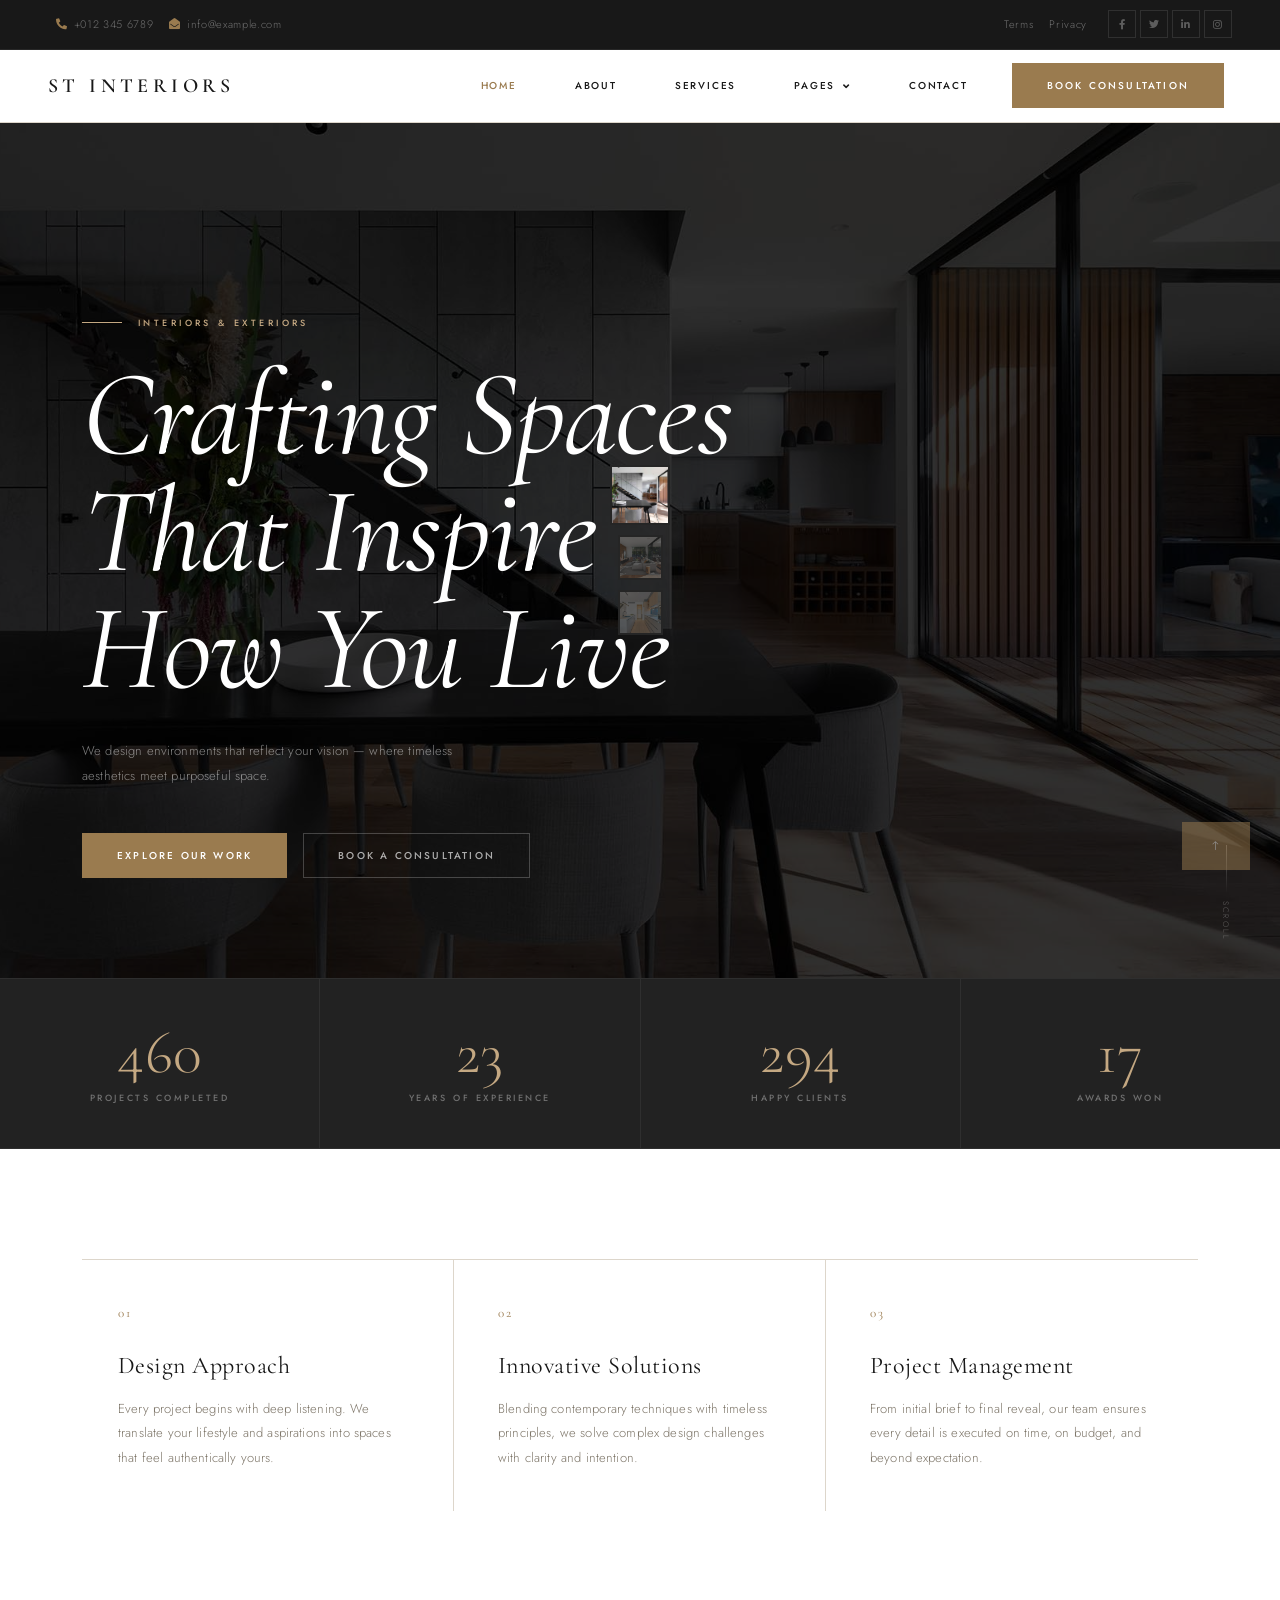
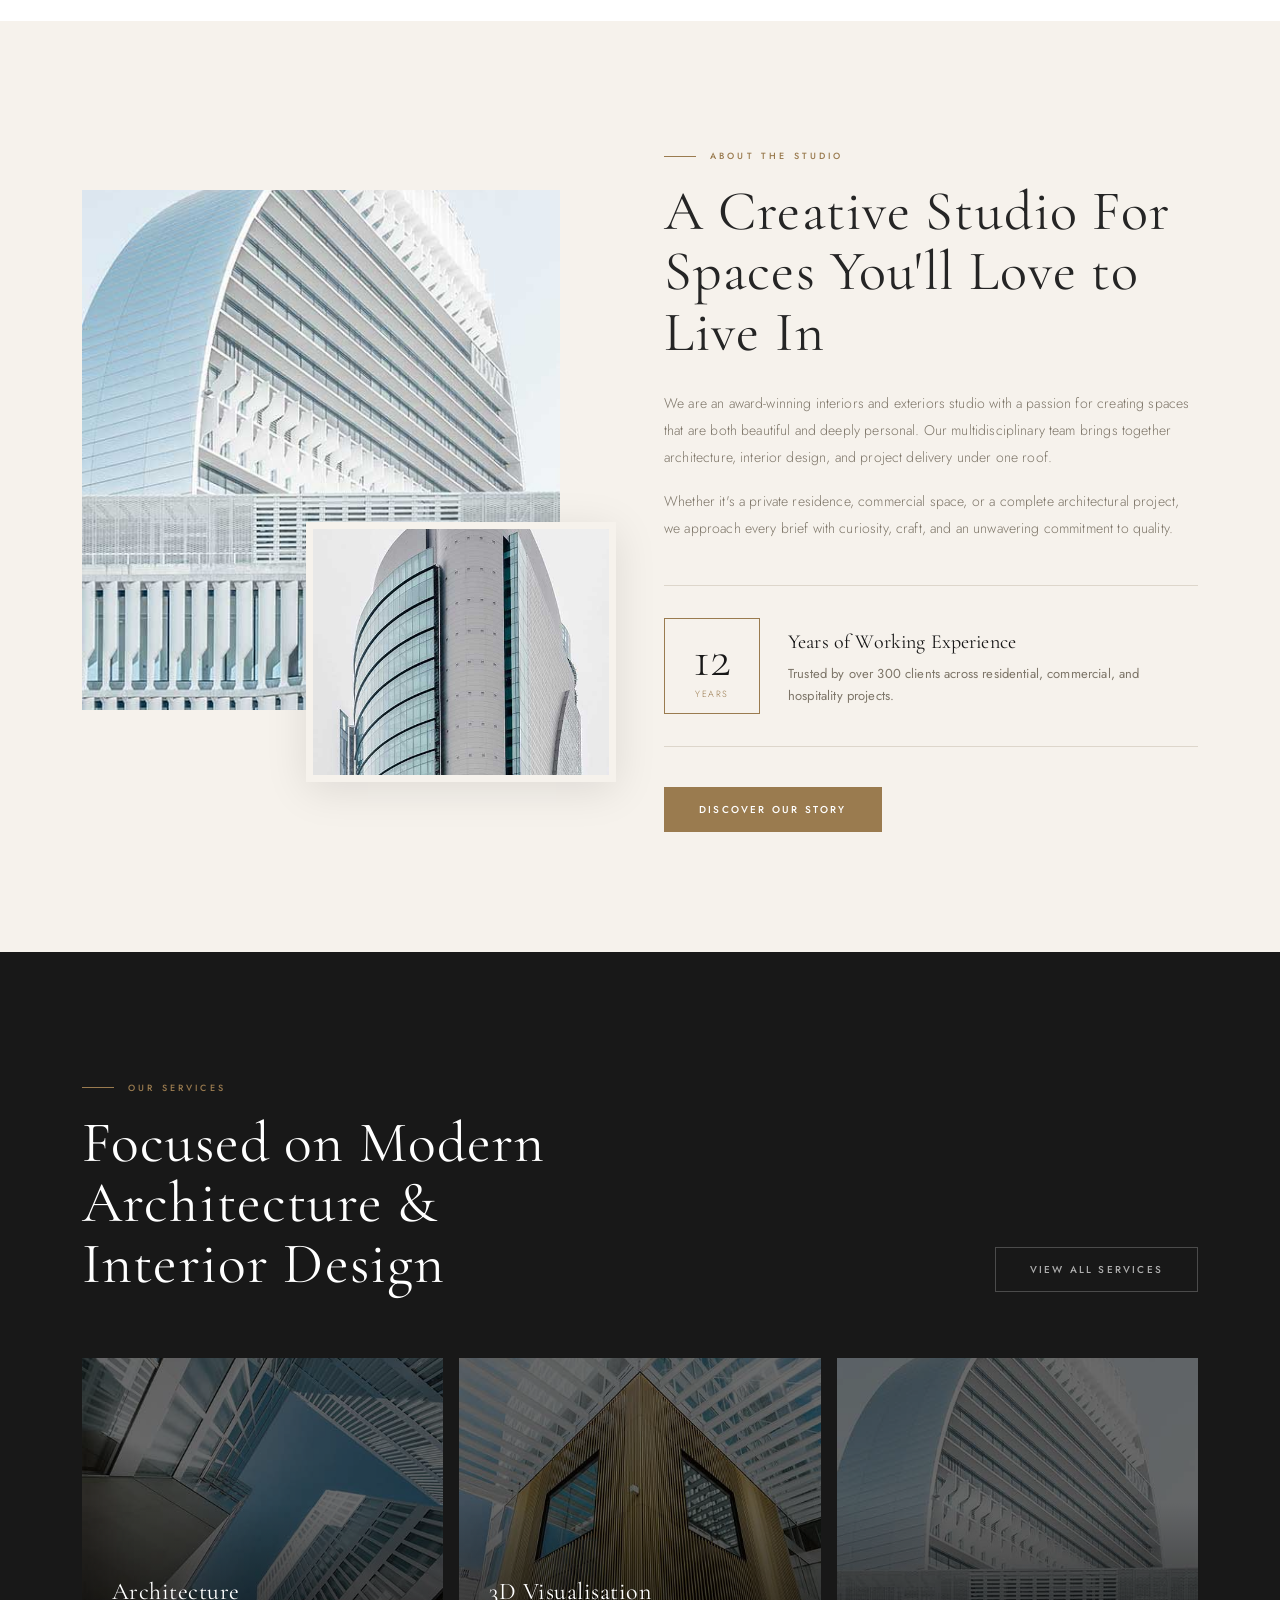
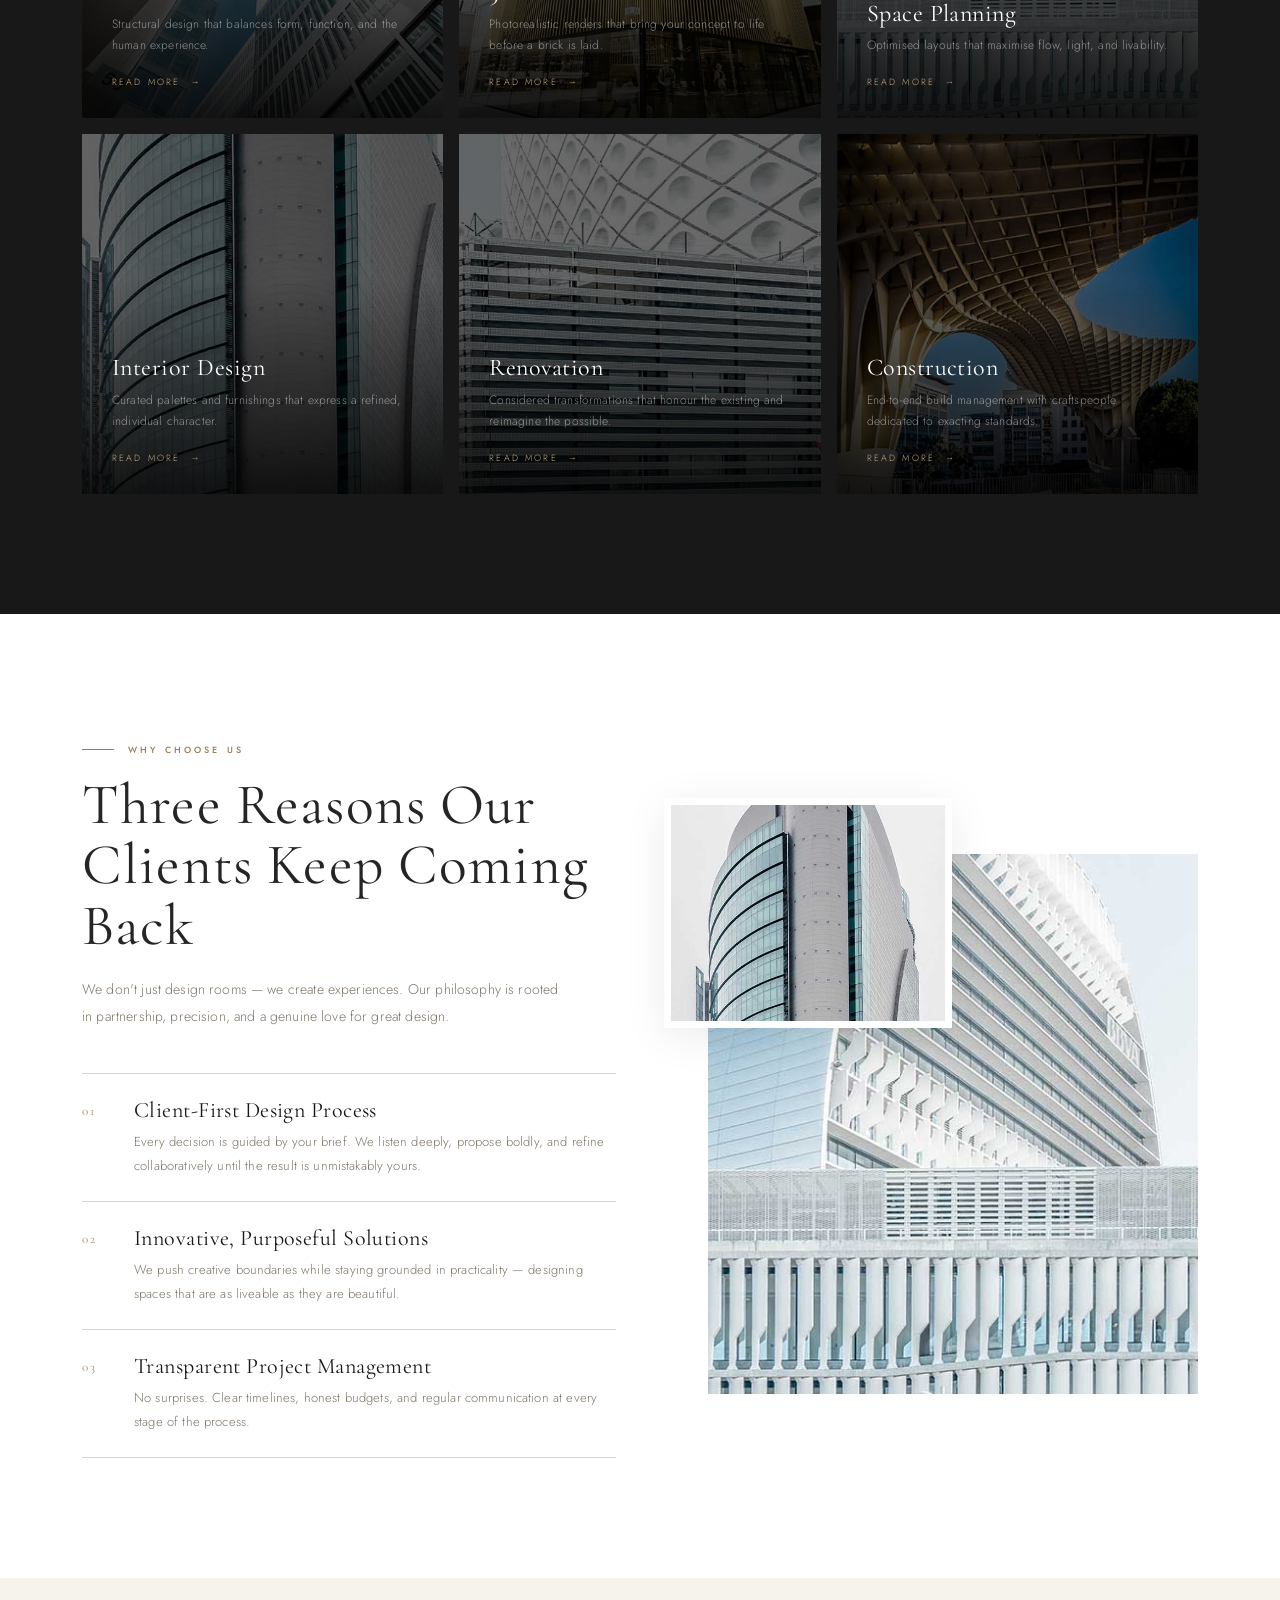
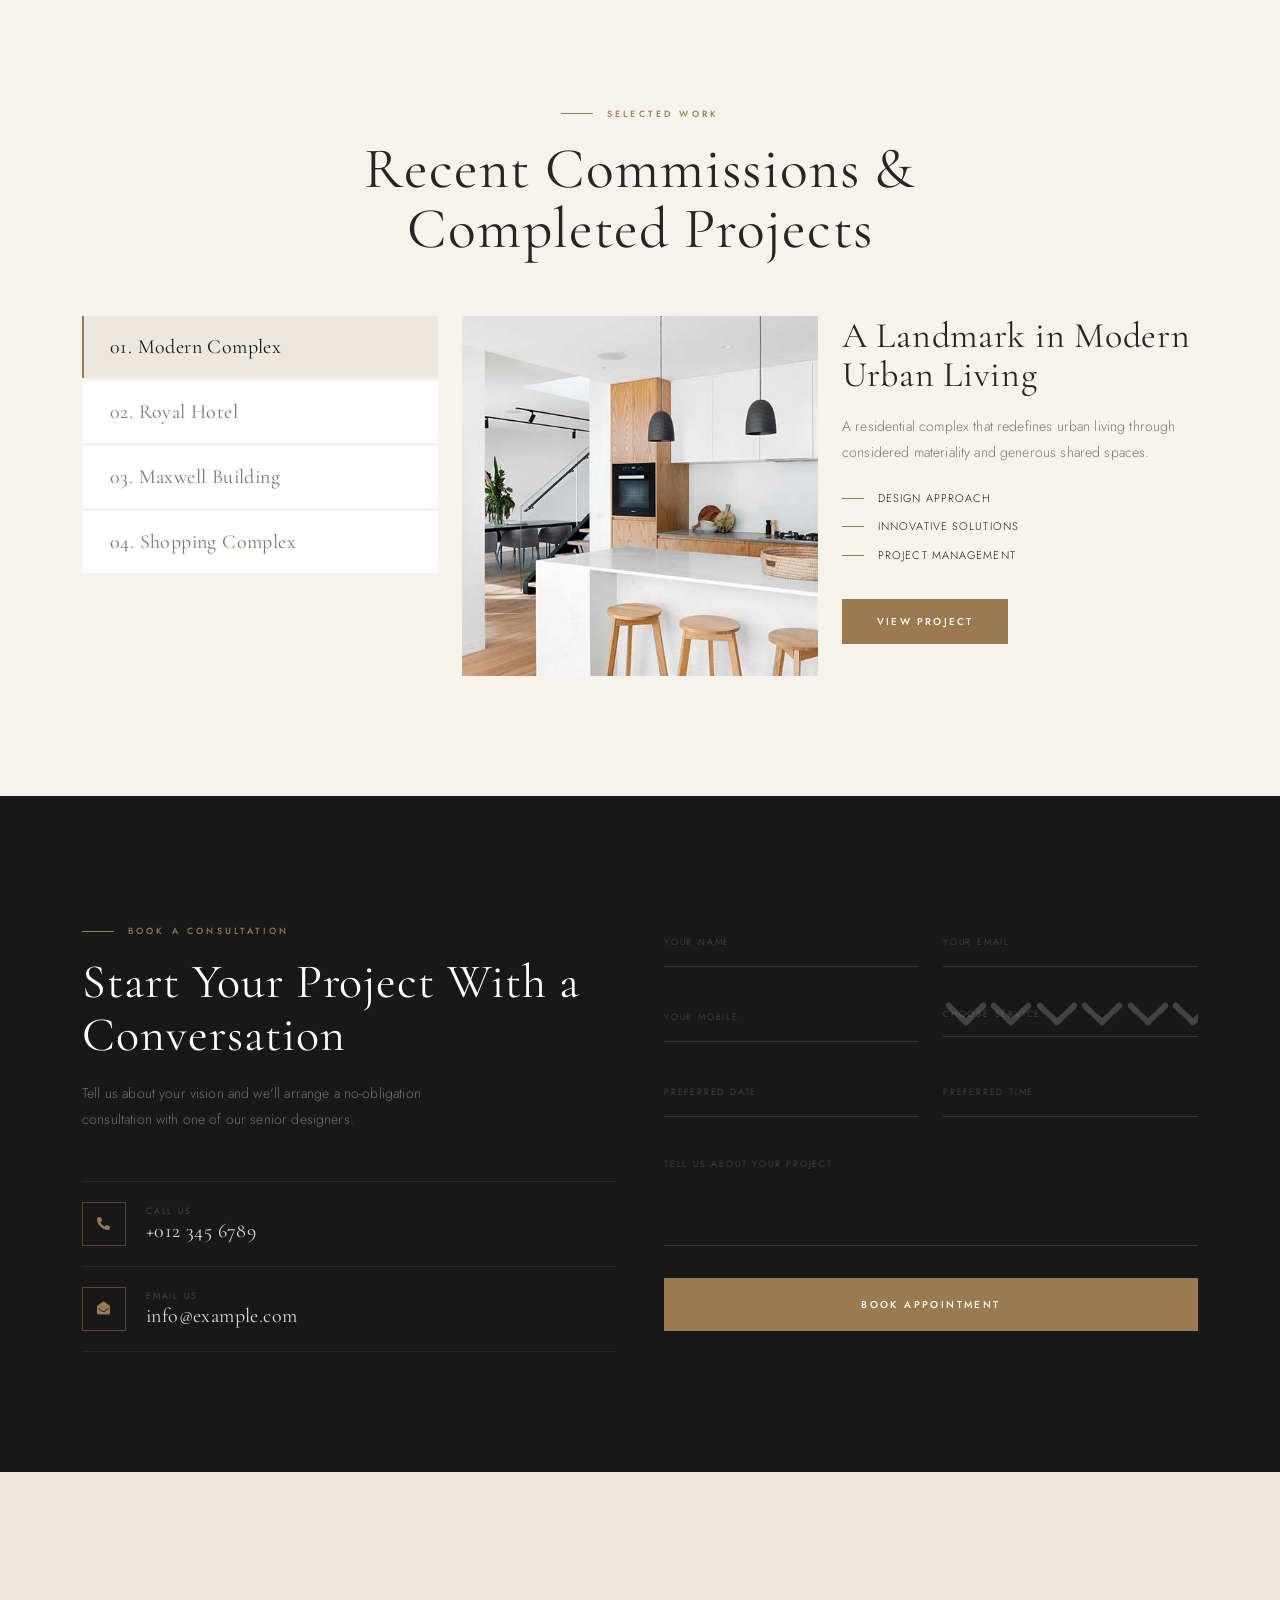
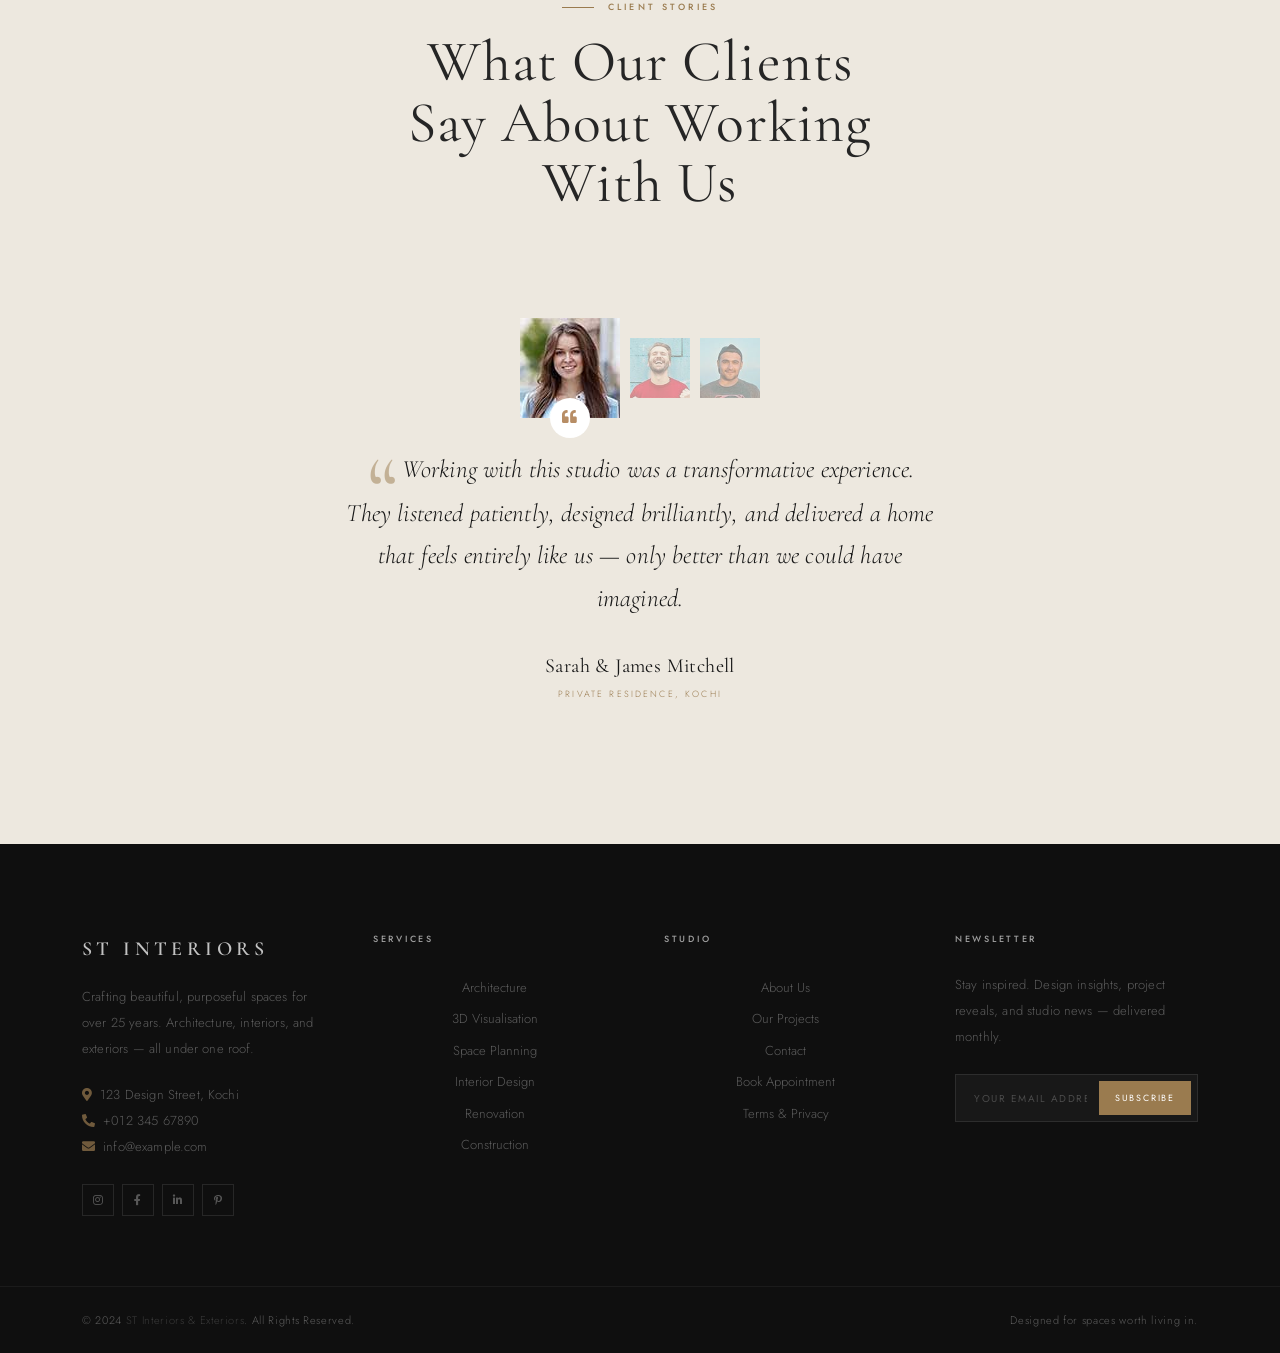
<file: index copy.html>
<!DOCTYPE html>
<html lang="en">

<head>
    <meta charset="utf-8">
    <title>ST Interiors & Exteriors</title>
    <meta content="width=device-width, initial-scale=1.0" name="viewport">

    <link href="img/favicon.ico" rel="icon">

    <!-- Cormorant Garamond + Jost -->
    <link rel="preconnect" href="https://fonts.googleapis.com">
    <link rel="preconnect" href="https://fonts.gstatic.com" crossorigin>
    <link href="https://fonts.googleapis.com/css2?family=Cormorant+Garamond:ital,wght@0,300;0,400;0,600;1,300;1,400;1,600&family=Jost:wght@300;400;500&display=swap" rel="stylesheet">

    <link href="https://cdnjs.cloudflare.com/ajax/libs/font-awesome/5.10.0/css/all.min.css" rel="stylesheet">
    <link href="https://cdn.jsdelivr.net/npm/bootstrap-icons@1.4.1/font/bootstrap-icons.css" rel="stylesheet">
    <link href="lib/animate/animate.min.css" rel="stylesheet">
    <link href="lib/owlcarousel/assets/owl.carousel.min.css" rel="stylesheet">
    <link href="lib/tempusdominus/css/tempusdominus-bootstrap-4.min.css" rel="stylesheet" />
    <link href="css/bootstrap.min.css" rel="stylesheet">
    <link href="css/style.css" rel="stylesheet">

    <style>

        /* ════════════════════════════
           TOKENS
        ════════════════════════════ */
        :root {
            --cream:       #F6F2EC;
            --cream-dark:  #EDE8DF;
            --charcoal:    #181818;
            --charcoal-2:  #222222;
            --gold:        #9A7B4F;
            --gold-light:  #C4A882;
            --gold-pale:   #EAE0D0;
            --muted:       #7D7568;
            --border:      #DDD6CB;
            --white:       #FFFFFF;
        }

        /* ════════════════════════════
           BASE
        ════════════════════════════ */
        *, *::before, *::after { box-sizing: border-box; }

        body {
            font-family: 'Jost', sans-serif !important;
            font-weight: 300 !important;
            background-color: var(--cream) !important;
            color: var(--charcoal) !important;
            font-size: 15px;
            letter-spacing: 0.01em;
        }

        h1, h2, h3, h4, h5, h6,
        .h1, .h2, .h3, .h4, .h5, .h6,
        .display-1, .display-5 {
            font-family: 'Cormorant Garamond', serif !important;
            font-weight: 400 !important;
            letter-spacing: 0.02em;
            line-height: 1.1;
        }

        p { line-height: 1.9; margin-bottom: 0; }

        /* ════════════════════════════
           COLOUR OVERRIDES
        ════════════════════════════ */
        .text-primary  { color: var(--gold) !important; }
        .bg-primary    { background-color: var(--gold) !important; }
        .bg-light      { background-color: var(--cream-dark) !important; }
        .bg-dark       { background-color: var(--charcoal) !important; }

        /* ════════════════════════════
           BUTTONS
        ════════════════════════════ */
        .btn-primary {
            background-color: var(--gold) !important;
            border: 1px solid var(--gold) !important;
            border-radius: 0 !important;
            color: #fff !important;
            font-family: 'Jost', sans-serif !important;
            font-size: 10px !important;
            font-weight: 500 !important;
            letter-spacing: 0.22em;
            text-transform: uppercase;
            padding: 14px 34px !important;
            transition: all 0.3s ease !important;
        }
        .btn-primary:hover {
            background-color: var(--charcoal) !important;
            border-color: var(--charcoal) !important;
        }

        /* ════════════════════════════
           SECTION LABEL
        ════════════════════════════ */
        .section-title,
        h4.section-title {
            display: inline-flex !important;
            align-items: center !important;
            gap: 14px !important;
            font-family: 'Jost', sans-serif !important;
            font-size: 9px !important;
            font-weight: 500 !important;
            letter-spacing: 0.35em !important;
            text-transform: uppercase !important;
            color: var(--gold) !important;
            background: transparent !important;
            padding: 0 !important;
            margin-bottom: 20px !important;
        }
        .section-title::before,
        h4.section-title::before {
            content: '' !important;
            display: inline-block !important;
            width: 32px !important;
            height: 1px !important;
            background: var(--gold) !important;
            position: static !important;
            transform: none !important;
            flex-shrink: 0;
        }
        .section-title::after { display: none !important; }

        /* On dark sections */
        .label-light,
        .label-light::before {
            color: var(--gold-light) !important;
            background: var(--gold-light) !important;
        }

        /* ════════════════════════════
           SPINNER
        ════════════════════════════ */
        #spinner { background-color: var(--cream) !important; }

        /* ════════════════════════════
           TOPBAR
        ════════════════════════════ */
        #topbar {
            background-color: var(--charcoal) !important;
            border-bottom: 1px solid #282828;
        }
        #topbar a {
            color: rgba(255,255,255,0.38) !important;
            font-family: 'Jost', sans-serif !important;
            font-size: 11px !important;
            font-weight: 300 !important;
            letter-spacing: 0.06em;
            text-decoration: none;
        }
        #topbar a:hover { color: var(--gold-light) !important; }
        #topbar .fa { color: var(--gold) !important; margin-right: 6px; }
        #topbar .btn-sm-square {
            width: 28px !important; height: 28px !important;
            border: 1px solid rgba(255,255,255,0.1) !important;
            background: transparent !important;
            border-radius: 0 !important;
            color: rgba(255,255,255,0.3) !important;
            font-size: 10px !important;
            transition: all 0.2s;
        }
        #topbar .btn-sm-square:hover {
            border-color: var(--gold) !important;
            color: var(--gold) !important;
        }

        /* ════════════════════════════
           NAVBAR
        ════════════════════════════ */
        #mainNav {
            background-color: var(--white) !important;
            border-bottom: 1px solid var(--border) !important;
            box-shadow: none !important;
            padding-top: 0 !important;
            padding-bottom: 0 !important;
        }
        #mainNav .navbar-brand { padding: 20px 0 !important; }
        .nav-logo {
            font-family: 'Cormorant Garamond', serif !important;
            font-size: 20px !important;
            font-weight: 600 !important;
            color: var(--charcoal) !important;
            letter-spacing: 0.22em;
            text-transform: uppercase;
            line-height: 1;
        }
        #mainNav .nav-link {
            font-family: 'Jost', sans-serif !important;
            font-size: 10px !important;
            font-weight: 500 !important;
            letter-spacing: 0.18em !important;
            text-transform: uppercase !important;
            color: var(--charcoal) !important;
            padding: 28px 14px !important;
            transition: color 0.2s;
        }
        #mainNav .nav-link:hover,
        #mainNav .nav-link.active { color: var(--gold) !important; }
        #mainNav .dropdown-menu {
            border: 1px solid var(--border) !important;
            border-radius: 0 !important;
            box-shadow: 0 16px 48px rgba(0,0,0,0.06) !important;
            padding: 10px 0 !important;
            margin-top: 0 !important;
        }
        #mainNav .dropdown-item {
            font-family: 'Jost', sans-serif !important;
            font-size: 10px !important;
            letter-spacing: 0.14em !important;
            text-transform: uppercase !important;
            color: var(--muted) !important;
            padding: 10px 22px !important;
        }
        #mainNav .dropdown-item:hover {
            background-color: var(--cream-dark) !important;
            color: var(--gold) !important;
        }
        #mainNav .navbar-toggler {
            border: 1px solid var(--border) !important;
            border-radius: 0 !important;
        }

        /* ════════════════════════════
           HERO
        ════════════════════════════ */
        #heroCarousel { background: var(--charcoal); }
        #heroCarousel .owl-carousel-item { position: relative; overflow: hidden; }
        #heroCarousel .owl-carousel-item > img {
            width: 100%;
            height: 95vh;
            min-height: 600px;
            object-fit: cover;
            display: block;
            filter: brightness(0.38);
        }
        #heroCarousel .owl-carousel-inner {
            position: absolute !important;
            inset: 0 !important;
            display: flex !important;
            align-items: flex-end !important;
            padding-bottom: 100px !important;
            padding-top: 0 !important;
        }
        .hero-tag {
            font-family: 'Jost', sans-serif;
            font-size: 9px;
            font-weight: 500;
            letter-spacing: 0.38em;
            text-transform: uppercase;
            color: var(--gold-light);
            display: flex;
            align-items: center;
            gap: 16px;
            margin-bottom: 28px;
        }
        .hero-tag::before {
            content: '';
            display: block;
            width: 40px;
            height: 1px;
            background: var(--gold-light);
            flex-shrink: 0;
        }
        #heroCarousel h1 {
            font-size: clamp(52px, 9.5vw, 122px) !important;
            color: #fff !important;
            font-style: italic !important;
            line-height: 0.96 !important;
            margin-bottom: 32px;
            letter-spacing: -0.01em !important;
        }
        #heroCarousel .hero-sub {
            font-family: 'Jost', sans-serif !important;
            font-size: 13px !important;
            font-weight: 300 !important;
            color: rgba(255,255,255,0.5) !important;
            max-width: 420px;
            line-height: 1.9;
            margin-bottom: 44px;
        }
        .hero-actions { display: flex; align-items: center; gap: 16px; flex-wrap: wrap; }
        .btn-ghost {
            display: inline-flex;
            align-items: center;
            gap: 10px;
            border: 1px solid rgba(255,255,255,0.22) !important;
            color: rgba(255,255,255,0.65) !important;
            background: transparent !important;
            font-family: 'Jost', sans-serif !important;
            font-size: 10px !important;
            font-weight: 500 !important;
            letter-spacing: 0.22em;
            text-transform: uppercase;
            border-radius: 0 !important;
            padding: 14px 34px !important;
            text-decoration: none;
            transition: all 0.3s;
        }
        .btn-ghost:hover {
            background: rgba(255,255,255,0.06) !important;
            border-color: rgba(255,255,255,0.45) !important;
            color: #fff !important;
        }
        /* Scroll hint */
        .hero-scroll {
            position: absolute;
            bottom: 36px;
            right: 48px;
            display: flex;
            flex-direction: column;
            align-items: center;
            gap: 8px;
        }
        .hero-scroll span {
            font-family: 'Jost', sans-serif;
            font-size: 8px;
            letter-spacing: 0.28em;
            text-transform: uppercase;
            color: rgba(255,255,255,0.3);
            writing-mode: vertical-rl;
        }
        .hero-scroll-line {
            width: 1px;
            height: 48px;
            background: linear-gradient(to bottom, rgba(255,255,255,0.3), transparent);
        }
        /* Owl dots */
        #heroCarousel .owl-dots {
            position: absolute;
            bottom: 40px;
            left: 50%;
            transform: translateX(-50%);
        }
        #heroCarousel .owl-dot span {
            width: 5px !important;
            height: 5px !important;
            background: rgba(255,255,255,0.25) !important;
            border-radius: 50% !important;
            margin: 4px !important;
            transition: all 0.3s !important;
        }
        #heroCarousel .owl-dot.active span {
            background: var(--gold-light) !important;
            width: 28px !important;
            border-radius: 3px !important;
        }

        /* ════════════════════════════
           STATS STRIP
        ════════════════════════════ */
        #stats {
            background: var(--charcoal-2);
            border-top: 1px solid #2E2E2E;
            border-bottom: 1px solid #2E2E2E;
            padding: 0;
        }
        .stats-inner {
            display: flex;
            align-items: stretch;
        }
        .stat-item {
            flex: 1;
            padding: 44px 0;
            text-align: center;
            border-right: 1px solid rgba(255,255,255,0.06);
            position: relative;
        }
        .stat-item:last-child { border-right: none; }
        .stat-number {
            font-family: 'Cormorant Garamond', serif !important;
            font-size: clamp(40px, 5vw, 60px);
            font-weight: 300;
            color: var(--gold-light);
            line-height: 1;
            display: block;
            margin-bottom: 8px;
        }
        .stat-label {
            font-family: 'Jost', sans-serif;
            font-size: 9px;
            font-weight: 500;
            letter-spacing: 0.28em;
            text-transform: uppercase;
            color: rgba(255,255,255,0.35);
            display: block;
        }

        /* ════════════════════════════
           PILLARS
        ════════════════════════════ */
        #facts { background: var(--white); padding: 110px 0; }
        .pillar-card {
            padding: 44px 36px 40px;
            height: 100%;
            border-top: 1px solid var(--border);
            position: relative;
            transition: border-color 0.3s;
        }
        .pillar-card:hover { border-top-color: var(--gold); }
        .pillar-num {
            font-family: 'Cormorant Garamond', serif;
            font-size: 13px;
            font-weight: 400;
            color: var(--gold);
            letter-spacing: 0.15em;
            display: block;
            margin-bottom: 28px;
        }
        .pillar-card h3 {
            font-size: 24px !important;
            margin-bottom: 16px;
            color: var(--charcoal);
            line-height: 1.2;
        }
        .pillar-card p {
            font-size: 13px;
            color: var(--muted);
            margin: 0;
            line-height: 1.9;
        }

        /* ════════════════════════════
           ABOUT
        ════════════════════════════ */
        #about { background: var(--cream); padding: 120px 0; }
        .about-visual {
            position: relative;
            padding-bottom: 72px;
            padding-right: 56px;
        }
        .about-img-primary {
            width: 100%;
            height: 520px;
            object-fit: cover;
            display: block;
        }
        .about-img-secondary {
            position: absolute;
            bottom: 0;
            right: 0;
            width: 58%;
            height: 260px;
            object-fit: cover;
            border: 7px solid var(--cream);
            box-shadow: 0 8px 40px rgba(0,0,0,0.1);
        }
        #about h1 {
            font-size: clamp(32px, 4.5vw, 56px) !important;
            line-height: 1.08 !important;
            margin-bottom: 28px;
        }
        #about .body-text { font-size: 14px; color: var(--muted); margin-bottom: 18px; }
        .exp-strip {
            display: flex;
            align-items: center;
            gap: 28px;
            margin: 44px 0 40px;
            padding: 32px 0;
            border-top: 1px solid var(--border);
            border-bottom: 1px solid var(--border);
        }
        .exp-box {
            border: 1px solid var(--gold);
            width: 96px;
            height: 96px;
            display: flex;
            align-items: center;
            justify-content: center;
            flex-direction: column;
            flex-shrink: 0;
        }
        .exp-number {
            font-family: 'Cormorant Garamond', serif !important;
            font-size: 52px !important;
            font-weight: 300 !important;
            line-height: 1;
            color: var(--charcoal);
        }
        .exp-unit {
            font-family: 'Jost', sans-serif;
            font-size: 9px;
            letter-spacing: 0.18em;
            text-transform: uppercase;
            color: var(--gold);
            margin-top: 2px;
        }
        .exp-text {
            font-family: 'Jost', sans-serif !important;
            font-size: 13px;
            font-weight: 400;
            color: var(--muted);
            line-height: 1.7;
        }
        .exp-text strong {
            font-family: 'Cormorant Garamond', serif;
            font-size: 20px;
            font-weight: 400;
            color: var(--charcoal);
            display: block;
            margin-bottom: 4px;
        }

        /* ════════════════════════════
           SERVICES
        ════════════════════════════ */
        #services { background: var(--charcoal); padding: 120px 0; }
        .svc-header { margin-bottom: 56px; }
        .svc-header .section-main-title {
            font-size: clamp(30px, 4.5vw, 58px) !important;
            color: #fff !important;
            line-height: 1.05 !important;
            max-width: 540px;
        }
        .svc-card {
            position: relative;
            overflow: hidden;
            height: 360px;
            cursor: pointer;
        }
        .svc-card img.svc-bg {
            position: absolute;
            inset: 0;
            width: 100%;
            height: 100%;
            object-fit: cover;
            filter: brightness(0.42);
            transition: transform 0.7s ease, filter 0.7s ease;
        }
        .svc-card:hover img.svc-bg {
            transform: scale(1.06);
            filter: brightness(0.3);
        }
        .svc-card-body {
            position: absolute;
            inset: 0;
            display: flex;
            flex-direction: column;
            justify-content: flex-end;
            padding: 30px;
            background: linear-gradient(to top, rgba(0,0,0,0.8) 0%, transparent 60%);
        }
        .svc-card h3 {
            color: #fff !important;
            font-size: 24px !important;
            margin-bottom: 8px;
            line-height: 1.1;
        }
        .svc-card p {
            color: rgba(255,255,255,0.5) !important;
            font-size: 12px;
            line-height: 1.8;
            margin-bottom: 18px;
            max-width: 300px;
        }
        .svc-link {
            font-family: 'Jost', sans-serif !important;
            font-size: 9px;
            letter-spacing: 0.24em;
            text-transform: uppercase;
            color: var(--gold-light) !important;
            text-decoration: none;
            display: inline-flex;
            align-items: center;
            gap: 10px;
            transition: gap 0.2s;
        }
        .svc-link:hover { gap: 14px; }
        .svc-link::after { content: '→'; }

        /* ════════════════════════════
           WHY CHOOSE US
        ════════════════════════════ */
        #features { background: var(--white); padding: 120px 0; }
        .features-title {
            font-size: clamp(30px, 4.5vw, 58px) !important;
            line-height: 1.05 !important;
            margin-bottom: 20px;
        }
        .features-intro { font-size: 14px; color: var(--muted); margin-bottom: 44px; max-width: 480px; }
        .why-item {
            display: flex;
            align-items: flex-start;
            gap: 22px;
            padding: 24px 0;
            border-bottom: 1px solid var(--border);
        }
        .why-item:first-of-type { border-top: 1px solid var(--border); }
        .why-num {
            font-family: 'Cormorant Garamond', serif !important;
            font-size: 13px;
            color: var(--gold);
            letter-spacing: 0.12em;
            min-width: 30px;
            padding-top: 4px;
            flex-shrink: 0;
        }
        .why-item h3 {
            font-size: 22px !important;
            margin-bottom: 8px;
            color: var(--charcoal);
        }
        .why-item p { font-size: 13px; color: var(--muted); margin: 0; line-height: 1.8; }
        .features-visual {
            position: relative;
            padding-top: 56px;
            padding-left: 44px;
        }
        .features-img-primary {
            width: 100%;
            height: 540px;
            object-fit: cover;
            display: block;
        }
        .features-img-accent {
            position: absolute;
            top: 0;
            left: 0;
            width: 54%;
            height: 230px;
            object-fit: cover;
            border: 7px solid var(--white);
            box-shadow: 0 8px 40px rgba(0,0,0,0.08);
        }

        /* ════════════════════════════
           PROJECTS
        ════════════════════════════ */
        #projects { background: var(--cream); padding: 120px 0; }
        .projects-title {
            font-size: clamp(30px, 4.5vw, 58px) !important;
            line-height: 1.05 !important;
            margin-bottom: 56px;
        }
        #projects .nav-pills .nav-link {
            background: var(--white) !important;
            border: none !important;
            border-left: 2px solid transparent !important;
            border-radius: 0 !important;
            color: var(--muted) !important;
            font-family: 'Cormorant Garamond', serif !important;
            font-size: 20px !important;
            font-weight: 400 !important;
            padding: 20px 26px !important;
            width: 100% !important;
            text-align: left !important;
            display: flex !important;
            align-items: center !important;
            margin-bottom: 3px !important;
            transition: all 0.2s ease !important;
        }
        #projects .nav-pills .nav-link:hover,
        #projects .nav-pills .nav-link.active {
            background: var(--cream-dark) !important;
            border-left-color: var(--gold) !important;
            color: var(--charcoal) !important;
        }
        #projects .nav-pills .nav-link h3 {
            font-size: 20px !important;
            color: inherit !important;
            margin: 0 !important;
            font-weight: 400 !important;
        }
        #projects .tab-pane h1 {
            font-size: clamp(24px, 3vw, 36px) !important;
            margin-bottom: 18px;
            line-height: 1.1;
        }
        #projects .tab-pane .project-desc { font-size: 14px; color: var(--muted); line-height: 1.9; margin-bottom: 24px; }
        .project-check {
            display: flex;
            align-items: center;
            gap: 14px;
            font-family: 'Jost', sans-serif !important;
            font-size: 11px;
            letter-spacing: 0.1em;
            text-transform: uppercase;
            color: var(--charcoal);
            margin-bottom: 12px;
        }
        .project-check::before {
            content: '';
            width: 22px;
            height: 1px;
            background: var(--gold);
            flex-shrink: 0;
        }

        /* ════════════════════════════
           APPOINTMENT
        ════════════════════════════ */
        #appointment { background: var(--charcoal); padding: 120px 0; }
        #appointment .appt-title {
            font-size: clamp(30px, 4vw, 48px) !important;
            color: #fff !important;
            margin-bottom: 18px;
            line-height: 1.1;
        }
        #appointment .appt-sub { font-size: 14px; color: rgba(255,255,255,0.4); margin-bottom: 48px; max-width: 400px; line-height: 1.9; }
        .contact-tile {
            display: flex;
            align-items: center;
            gap: 20px;
            padding: 20px 0;
            border-bottom: 1px solid rgba(255,255,255,0.07);
        }
        .contact-tile:first-of-type { border-top: 1px solid rgba(255,255,255,0.07); }
        .contact-icon {
            width: 44px;
            height: 44px;
            border: 1px solid rgba(154,123,79,0.5);
            display: flex;
            align-items: center;
            justify-content: center;
            flex-shrink: 0;
            color: var(--gold);
            font-size: 13px;
        }
        .contact-tile .ct-label {
            font-family: 'Jost', sans-serif !important;
            font-size: 9px;
            letter-spacing: 0.2em;
            text-transform: uppercase;
            color: rgba(255,255,255,0.3) !important;
            display: block;
            margin-bottom: 5px;
            line-height: 1;
        }
        .contact-tile h3 {
            margin: 0;
            font-family: 'Cormorant Garamond', serif !important;
            font-size: 20px !important;
            font-weight: 400 !important;
            color: rgba(255,255,255,0.85) !important;
        }
        #appointment .form-control,
        #appointment .form-select {
            background: transparent !important;
            border: none !important;
            border-bottom: 1px solid rgba(255,255,255,0.14) !important;
            border-radius: 0 !important;
            color: #fff !important;
            font-family: 'Jost', sans-serif !important;
            font-size: 12px !important;
            font-weight: 300 !important;
            letter-spacing: 0.06em;
            padding: 16px 0 !important;
            height: auto !important;
            box-shadow: none !important;
        }
        #appointment .form-control::placeholder {
            color: rgba(255,255,255,0.25) !important;
            text-transform: uppercase;
            font-size: 9px;
            letter-spacing: 0.2em;
        }
        #appointment .form-control:focus,
        #appointment .form-select:focus {
            border-bottom-color: var(--gold) !important;
            box-shadow: none !important;
            outline: none;
        }
        #appointment .form-select {
            background-image: url("data:image/svg+xml,%3csvg xmlns='http://www.w3.org/2000/svg' viewBox='0 0 16 16'%3e%3cpath fill='none' stroke='%23ffffff30' stroke-linecap='round' stroke-linejoin='round' stroke-width='2' d='M2 5l6 6 6-6'/%3e%3c/svg%3e") !important;
            background-color: transparent !important;
            color: rgba(255,255,255,0.25) !important;
            text-transform: uppercase;
            font-size: 9px !important;
            letter-spacing: 0.2em;
        }
        #appointment .form-select option { background: #222; color: #fff; }
        #appointment textarea.form-control { padding: 16px 0 !important; resize: none; }
        .appt-submit {
            padding: 18px !important;
            font-size: 10px !important;
            letter-spacing: 0.24em !important;
            margin-top: 8px;
        }

        /* ════════════════════════════
           TESTIMONIALS
        ════════════════════════════ */
        #testimonials { background: var(--cream-dark); padding: 120px 0; }
        .testimonials-title {
            font-size: clamp(30px, 4.5vw, 58px) !important;
            line-height: 1.05 !important;
            max-width: 520px;
            margin: 0 auto 64px;
        }
        .testimonial-item { padding: 0 52px 20px; }
        .testimonial-quote {
            font-family: 'Cormorant Garamond', serif !important;
            font-size: clamp(18px, 2.4vw, 25px) !important;
            font-weight: 300 !important;
            font-style: italic;
            color: var(--charcoal);
            line-height: 1.7;
            margin-bottom: 36px;
            position: relative;
        }
        .testimonial-quote::before {
            content: '\201C';
            font-family: 'Cormorant Garamond', serif;
            font-size: 100px;
            line-height: 0;
            vertical-align: -46px;
            color: var(--gold);
            opacity: 0.5;
            margin-right: 2px;
            font-style: normal;
        }
        .testimonial-name {
            font-family: 'Cormorant Garamond', serif !important;
            font-size: 20px !important;
            font-weight: 400 !important;
            color: var(--charcoal);
            margin-bottom: 4px;
        }
        .testimonial-role {
            font-family: 'Jost', sans-serif !important;
            font-size: 9px !important;
            letter-spacing: 0.24em !important;
            text-transform: uppercase;
            color: var(--gold) !important;
        }
        .testimonial-carousel .owl-dot span {
            width: 5px !important;
            height: 5px !important;
            background: var(--border) !important;
            border-radius: 50% !important;
            margin: 5px !important;
            transition: all 0.3s !important;
        }
        .testimonial-carousel .owl-dot.active span {
            background: var(--gold) !important;
            width: 24px !important;
            border-radius: 3px !important;
        }
        .testimonial-carousel .owl-dots { margin-top: 40px !important; }

        /* ════════════════════════════
           FOOTER
        ════════════════════════════ */
        #footer {
            background-color: #0F0F0F !important;
            margin-top: 0 !important;
            padding-top: 0 !important;
        }
        .footer-inner { padding: 90px 0 70px; }
        .footer-logo {
            font-family: 'Cormorant Garamond', serif !important;
            font-size: 20px !important;
            font-weight: 600 !important;
            color: rgba(255,255,255,0.75) !important;
            letter-spacing: 0.22em;
            text-transform: uppercase;
            display: block;
            margin-bottom: 20px;
        }
        #footer h3 {
            font-family: 'Jost', sans-serif !important;
            font-size: 9px !important;
            font-weight: 500 !important;
            letter-spacing: 0.3em;
            text-transform: uppercase;
            color: rgba(255,255,255,0.6) !important;
            margin-bottom: 28px;
        }
        #footer p {
            font-size: 13px;
            color: rgba(255,255,255,0.32) !important;
            line-height: 2;
        }
        #footer p i { color: var(--gold) !important; opacity: 0.7; margin-right: 8px; }
        #footer .btn-link {
            font-family: 'Jost', sans-serif !important;
            font-size: 13px !important;
            font-weight: 300 !important;
            color: rgba(255,255,255,0.32) !important;
            text-decoration: none !important;
            padding: 5px 0 !important;
            display: block;
            letter-spacing: 0 !important;
            text-transform: none !important;
            transition: color 0.2s;
        }
        #footer .btn-link:hover { color: var(--gold-light) !important; }
        .footer-social { display: flex; gap: 8px; margin-top: 24px; }
        .footer-social a {
            width: 32px;
            height: 32px;
            border: 1px solid rgba(255,255,255,0.1);
            display: inline-flex;
            align-items: center;
            justify-content: center;
            color: rgba(255,255,255,0.3);
            font-size: 11px;
            text-decoration: none;
            transition: all 0.2s;
        }
        .footer-social a:hover { border-color: var(--gold); color: var(--gold); }
        .footer-nl-wrap { position: relative; margin-top: 8px; }
        .footer-nl-input {
            background: rgba(255,255,255,0.04) !important;
            border: 1px solid rgba(255,255,255,0.09) !important;
            border-radius: 0 !important;
            color: rgba(255,255,255,0.7) !important;
            font-family: 'Jost', sans-serif !important;
            font-size: 11px !important;
            letter-spacing: 0.06em;
            width: 100%;
            height: 48px;
            padding: 0 110px 0 18px;
            transition: border-color 0.2s;
        }
        .footer-nl-input:focus { border-color: var(--gold) !important; outline: none; }
        .footer-nl-input::placeholder { color: rgba(255,255,255,0.22) !important; font-size: 10px; letter-spacing: 0.15em; text-transform: uppercase; }
        .footer-nl-btn {
            position: absolute;
            top: 7px;
            right: 7px;
            background: var(--gold) !important;
            border: none !important;
            border-radius: 0 !important;
            font-family: 'Jost', sans-serif !important;
            font-size: 9px !important;
            letter-spacing: 0.2em;
            text-transform: uppercase;
            color: #fff !important;
            height: 34px;
            padding: 0 16px;
            cursor: pointer;
            transition: background 0.2s;
        }
        .footer-nl-btn:hover { background: var(--charcoal) !important; }
        .footer-bottom {
            border-top: 1px solid rgba(255,255,255,0.05) !important;
            padding: 22px 0;
            background: #0F0F0F !important;
        }
        .footer-bottom p, .footer-bottom a {
            font-family: 'Jost', sans-serif !important;
            font-size: 11px !important;
            color: rgba(255,255,255,0.18) !important;
            letter-spacing: 0.06em;
            text-decoration: none !important;
            margin: 0;
        }
        .footer-bottom a:hover { color: var(--gold-light) !important; }

        /* ════════════════════════════
           BACK TO TOP
        ════════════════════════════ */
        .back-to-top {
            background: var(--gold) !important;
            border: none !important;
            border-radius: 0 !important;
            color: #fff !important;
        }
        .back-to-top:hover { background: var(--charcoal) !important; }

        /* ════════════════════════════
           RESPONSIVE
        ════════════════════════════ */
        @media (max-width: 991px) {
            #heroCarousel .owl-carousel-item > img { height: 72vh; min-height: 480px; }
            #heroCarousel .owl-carousel-inner { padding-bottom: 70px !important; }
            .hero-scroll { display: none; }
            .stats-inner { flex-wrap: wrap; }
            .stat-item { flex: 1 1 50%; border-bottom: 1px solid rgba(255,255,255,0.06); }
            .about-visual { padding-right: 0; padding-bottom: 0; margin-bottom: 40px; }
            .about-img-secondary { display: none; }
            .about-img-primary { height: 380px; }
            .features-visual { padding-left: 0; padding-top: 0; margin-top: 48px; }
            .features-img-accent { display: none; }
            .features-img-primary { height: 380px; }
            .testimonial-item { padding: 0 16px 20px; }
        }
        @media (max-width: 575px) {
            .stat-item { flex: 1 1 100%; }
            .hero-actions { flex-direction: column; align-items: flex-start; }
        }

    </style>
</head>

<body>

    <!-- Spinner -->
    <div id="spinner" class="show bg-white position-fixed translate-middle w-100 vh-100 top-50 start-50 d-flex align-items-center justify-content-center">
        <div class="spinner-border position-relative text-primary" style="width: 6rem; height: 6rem;" role="status"></div>
        <img class="position-absolute top-50 start-50 translate-middle" src="img/icons/icon-1.png" alt="">
    </div>

    <!-- Topbar -->
    <div id="topbar" class="container-fluid p-0 wow fadeIn" data-wow-delay="0.1s">
        <div class="row gx-0 d-none d-lg-flex">
            <div class="col-lg-7 px-5 text-start">
                <div class="h-100 d-inline-flex align-items-center py-3 me-3">
                    <a class="px-2" href="tel:+0123456789"><i class="fa fa-phone-alt"></i>+012 345 6789</a>
                    <a class="px-2" href="mailto:info@example.com"><i class="fa fa-envelope-open"></i>info@example.com</a>
                </div>
            </div>
            <div class="col-lg-5 px-5 text-end">
                <div class="h-100 d-inline-flex align-items-center py-3 me-2">
                    <a class="px-2" href="">Terms</a>
                    <a class="px-2" href="">Privacy</a>
                </div>
                <div class="h-100 d-inline-flex align-items-center gap-1">
                    <a class="btn btn-sm-square" href=""><i class="fab fa-facebook-f"></i></a>
                    <a class="btn btn-sm-square" href=""><i class="fab fa-twitter"></i></a>
                    <a class="btn btn-sm-square" href=""><i class="fab fa-linkedin-in"></i></a>
                    <a class="btn btn-sm-square" href=""><i class="fab fa-instagram"></i></a>
                </div>
            </div>
        </div>
    </div>

    <!-- Navbar -->
    <nav id="mainNav" class="navbar navbar-expand-lg navbar-light sticky-top px-lg-5 wow fadeIn" data-wow-delay="0.1s">
        <a href="index.html" class="navbar-brand ms-4 ms-lg-0">
            <span class="nav-logo">ST Interiors</span>
        </a>
        <button type="button" class="navbar-toggler me-4" data-bs-toggle="collapse" data-bs-target="#navbarCollapse">
            <span class="navbar-toggler-icon"></span>
        </button>
        <div class="collapse navbar-collapse" id="navbarCollapse">
            <div class="navbar-nav ms-auto p-4 p-lg-0">
                <a href="index.html" class="nav-item nav-link active">Home</a>
                <a href="about.html" class="nav-item nav-link">About</a>
                <a href="service.html" class="nav-item nav-link">Services</a>
                <div class="nav-item dropdown">
                    <a href="#" class="nav-link dropdown-toggle" data-bs-toggle="dropdown">Pages</a>
                    <div class="dropdown-menu border-0 m-0">
                        <a href="feature.html" class="dropdown-item">Our Features</a>
                        <a href="project.html" class="dropdown-item">Our Projects</a>
                        <a href="appointment.html" class="dropdown-item">Appointment</a>
                        <a href="testimonial.html" class="dropdown-item">Testimonial</a>
                    </div>
                </div>
                <a href="contact.html" class="nav-item nav-link">Contact</a>
            </div>
            <a href="" class="btn btn-primary d-none d-lg-block" style="margin-right: 8px;">Book Consultation</a>
        </div>
    </nav>

    <!-- Hero -->
    <div id="heroCarousel" class="container-fluid p-0 wow fadeIn" data-wow-delay="0.1s">
        <div class="owl-carousel header-carousel position-relative">
            <div class="owl-carousel-item position-relative" data-dot="<img src='img/carousel-1.jpg'>">
                <img src="img/carousel-1.jpg" alt="">
                <div class="owl-carousel-inner">
                    <div class="container">
                        <div class="row">
                            <div class="col-12 col-lg-9">
                                <div class="hero-tag animated fadeIn">Interiors &amp; Exteriors</div>
                                <h1 class="display-1 animated slideInDown">Crafting Spaces<br>That Inspire<br>How You Live</h1>
                                <p class="hero-sub animated fadeIn">We design environments that reflect your vision — where timeless aesthetics meet purposeful space.</p>
                                <div class="hero-actions animated slideInLeft">
                                    <a href="" class="btn btn-primary">Explore Our Work</a>
                                    <a href="" class="btn-ghost">Book a Consultation</a>
                                </div>
                            </div>
                        </div>
                    </div>
                </div>
                <div class="hero-scroll d-none d-lg-flex">
                    <div class="hero-scroll-line"></div>
                    <span>Scroll</span>
                </div>
            </div>
            <div class="owl-carousel-item position-relative" data-dot="<img src='img/carousel-2.jpg'>">
                <img src="img/carousel-2.jpg" alt="">
                <div class="owl-carousel-inner">
                    <div class="container">
                        <div class="row">
                            <div class="col-12 col-lg-9">
                                <div class="hero-tag animated fadeIn">Architecture &amp; Design</div>
                                <h1 class="display-1 animated slideInDown">Where Architecture<br>Meets<br>Elegance</h1>
                                <p class="hero-sub animated fadeIn">From concept to completion — we transform your brief into beautifully crafted, enduring spaces.</p>
                                <div class="hero-actions animated slideInLeft">
                                    <a href="" class="btn btn-primary">Our Services</a>
                                    <a href="" class="btn-ghost">View Projects</a>
                                </div>
                            </div>
                        </div>
                    </div>
                </div>
            </div>
            <div class="owl-carousel-item position-relative" data-dot="<img src='img/carousel-3.jpg'>">
                <img src="img/carousel-3.jpg" alt="">
                <div class="owl-carousel-inner">
                    <div class="container">
                        <div class="row">
                            <div class="col-12 col-lg-9">
                                <div class="hero-tag animated fadeIn">25 Years of Excellence</div>
                                <h1 class="display-1 animated slideInDown">Your Dream Home,<br>Thoughtfully<br>Designed</h1>
                                <p class="hero-sub animated fadeIn">Award-winning studio trusted by hundreds of clients for interiors that last a lifetime.</p>
                                <div class="hero-actions animated slideInLeft">
                                    <a href="" class="btn btn-primary">About the Studio</a>
                                    <a href="" class="btn-ghost">Get in Touch</a>
                                </div>
                            </div>
                        </div>
                    </div>
                </div>
            </div>
        </div>
    </div>

    <!-- Stats Strip -->
    <div id="stats" class="wow fadeIn" data-wow-delay="0.1s">
        <div class="container-fluid px-0">
            <div class="stats-inner">
                <div class="stat-item">
                    <span class="stat-number" data-toggle="counter-up">500</span>
                    <span class="stat-label">Projects Completed</span>
                </div>
                <div class="stat-item">
                    <span class="stat-number" data-toggle="counter-up">25</span>
                    <span class="stat-label">Years of Experience</span>
                </div>
                <div class="stat-item">
                    <span class="stat-number" data-toggle="counter-up">320</span>
                    <span class="stat-label">Happy Clients</span>
                </div>
                <div class="stat-item">
                    <span class="stat-number" data-toggle="counter-up">18</span>
                    <span class="stat-label">Awards Won</span>
                </div>
            </div>
        </div>
    </div>

    <!-- Pillars -->
    <div id="facts" class="wow fadeIn" data-wow-delay="0.1s">
        <div class="container">
            <div class="row g-0">
                <div class="col-lg-4 col-md-6 wow fadeInUp" data-wow-delay="0.1s">
                    <div class="pillar-card" style="border-right: 1px solid var(--border); padding-right: 44px;">
                        <span class="pillar-num">01</span>
                        <h3>Design Approach</h3>
                        <p>Every project begins with deep listening. We translate your lifestyle and aspirations into spaces that feel authentically yours.</p>
                    </div>
                </div>
                <div class="col-lg-4 col-md-6 wow fadeInUp" data-wow-delay="0.3s">
                    <div class="pillar-card" style="padding-left: 44px; padding-right: 44px; border-right: 1px solid var(--border);">
                        <span class="pillar-num">02</span>
                        <h3>Innovative Solutions</h3>
                        <p>Blending contemporary techniques with timeless principles, we solve complex design challenges with clarity and intention.</p>
                    </div>
                </div>
                <div class="col-lg-4 col-md-6 wow fadeInUp" data-wow-delay="0.5s">
                    <div class="pillar-card" style="padding-left: 44px;">
                        <span class="pillar-num">03</span>
                        <h3>Project Management</h3>
                        <p>From initial brief to final reveal, our team ensures every detail is executed on time, on budget, and beyond expectation.</p>
                    </div>
                </div>
            </div>
        </div>
    </div>

    <!-- About -->
    <div id="about" class="wow fadeIn" data-wow-delay="0.1s">
        <div class="container">
            <div class="row g-5 align-items-center">
                <div class="col-lg-6 wow fadeIn" data-wow-delay="0.1s">
                    <div class="about-visual">
                        <img class="about-img-primary" src="img/about-1.jpg" alt="">
                        <img class="about-img-secondary" src="img/about-2.jpg" alt="">
                    </div>
                </div>
                <div class="col-lg-6 wow fadeIn" data-wow-delay="0.5s">
                    <h4 class="section-title">About the Studio</h4>
                    <h1 style="font-size: clamp(32px, 4.5vw, 56px); line-height: 1.08;">A Creative Studio For Spaces You'll Love to Live In</h1>
                    <p class="body-text" style="margin-top: 26px;">We are an award-winning interiors and exteriors studio with a passion for creating spaces that are both beautiful and deeply personal. Our multidisciplinary team brings together architecture, interior design, and project delivery under one roof.</p>
                    <p class="body-text">Whether it's a private residence, commercial space, or a complete architectural project, we approach every brief with curiosity, craft, and an unwavering commitment to quality.</p>
                    <div class="exp-strip">
                        <div class="exp-box">
                            <span class="exp-number" data-toggle="counter-up">25</span>
                            <span class="exp-unit">Years</span>
                        </div>
                        <div class="exp-text">
                            <strong>Years of Working Experience</strong>
                            Trusted by over 300 clients across residential, commercial, and hospitality projects.
                        </div>
                    </div>
                    <a class="btn btn-primary" href="">Discover Our Story</a>
                </div>
            </div>
        </div>
    </div>

    <!-- Services -->
    <div id="services" class="wow fadeIn" data-wow-delay="0.1s">
        <div class="container">
            <div class="svc-header row align-items-end">
                <div class="col-lg-7">
                    <h4 class="section-title label-light">Our Services</h4>
                    <h1 class="section-main-title">Focused on Modern Architecture &amp; Interior Design</h1>
                </div>
                <div class="col-lg-5 text-lg-end">
                    <a href="service.html" class="btn-ghost" style="margin-bottom: 10px; display: inline-flex;">View All Services</a>
                </div>
            </div>
            <div class="row g-3">
                <div class="col-lg-4 col-md-6 wow fadeInUp" data-wow-delay="0.1s">
                    <div class="svc-card">
                        <img class="svc-bg" src="img/service-1.jpg" alt="">
                        <div class="svc-card-body">
                            <h3>Architecture</h3>
                            <p>Structural design that balances form, function, and the human experience.</p>
                            <a class="svc-link" href="">Read More</a>
                        </div>
                    </div>
                </div>
                <div class="col-lg-4 col-md-6 wow fadeInUp" data-wow-delay="0.2s">
                    <div class="svc-card">
                        <img class="svc-bg" src="img/service-2.jpg" alt="">
                        <div class="svc-card-body">
                            <h3>3D Visualisation</h3>
                            <p>Photorealistic renders that bring your concept to life before a brick is laid.</p>
                            <a class="svc-link" href="">Read More</a>
                        </div>
                    </div>
                </div>
                <div class="col-lg-4 col-md-6 wow fadeInUp" data-wow-delay="0.3s">
                    <div class="svc-card">
                        <img class="svc-bg" src="img/service-3.jpg" alt="">
                        <div class="svc-card-body">
                            <h3>Space Planning</h3>
                            <p>Optimised layouts that maximise flow, light, and livability.</p>
                            <a class="svc-link" href="">Read More</a>
                        </div>
                    </div>
                </div>
                <div class="col-lg-4 col-md-6 wow fadeInUp" data-wow-delay="0.1s">
                    <div class="svc-card">
                        <img class="svc-bg" src="img/service-4.jpg" alt="">
                        <div class="svc-card-body">
                            <h3>Interior Design</h3>
                            <p>Curated palettes and furnishings that express a refined, individual character.</p>
                            <a class="svc-link" href="">Read More</a>
                        </div>
                    </div>
                </div>
                <div class="col-lg-4 col-md-6 wow fadeInUp" data-wow-delay="0.2s">
                    <div class="svc-card">
                        <img class="svc-bg" src="img/service-5.jpg" alt="">
                        <div class="svc-card-body">
                            <h3>Renovation</h3>
                            <p>Considered transformations that honour the existing and reimagine the possible.</p>
                            <a class="svc-link" href="">Read More</a>
                        </div>
                    </div>
                </div>
                <div class="col-lg-4 col-md-6 wow fadeInUp" data-wow-delay="0.3s">
                    <div class="svc-card">
                        <img class="svc-bg" src="img/service-6.jpg" alt="">
                        <div class="svc-card-body">
                            <h3>Construction</h3>
                            <p>End-to-end build management with craftspeople dedicated to exacting standards.</p>
                            <a class="svc-link" href="">Read More</a>
                        </div>
                    </div>
                </div>
            </div>
        </div>
    </div>

    <!-- Why Choose Us -->
    <div id="features" class="wow fadeIn" data-wow-delay="0.1s">
        <div class="container">
            <div class="row g-5 align-items-center">
                <div class="col-lg-6 wow fadeInUp" data-wow-delay="0.1s">
                    <h4 class="section-title">Why Choose Us</h4>
                    <h1 class="features-title">Three Reasons Our Clients Keep Coming Back</h1>
                    <p class="features-intro">We don't just design rooms — we create experiences. Our philosophy is rooted in partnership, precision, and a genuine love for great design.</p>
                    <div class="why-item">
                        <span class="why-num">01</span>
                        <div>
                            <h3>Client-First Design Process</h3>
                            <p>Every decision is guided by your brief. We listen deeply, propose boldly, and refine collaboratively until the result is unmistakably yours.</p>
                        </div>
                    </div>
                    <div class="why-item">
                        <span class="why-num">02</span>
                        <div>
                            <h3>Innovative, Purposeful Solutions</h3>
                            <p>We push creative boundaries while staying grounded in practicality — designing spaces that are as liveable as they are beautiful.</p>
                        </div>
                    </div>
                    <div class="why-item">
                        <span class="why-num">03</span>
                        <div>
                            <h3>Transparent Project Management</h3>
                            <p>No surprises. Clear timelines, honest budgets, and regular communication at every stage of the process.</p>
                        </div>
                    </div>
                </div>
                <div class="col-lg-6 wow fadeInUp" data-wow-delay="0.5s">
                    <div class="features-visual">
                        <img class="features-img-primary" src="img/about-1.jpg" alt="">
                        <img class="features-img-accent" src="img/about-2.jpg" alt="">
                    </div>
                </div>
            </div>
        </div>
    </div>

    <!-- Projects -->
    <div id="projects" class="wow fadeIn" data-wow-delay="0.1s">
        <div class="container">
            <div class="text-center mx-auto wow fadeInUp" data-wow-delay="0.1s" style="max-width: 640px;">
                <h4 class="section-title" style="justify-content: center;">Selected Work</h4>
                <h1 class="projects-title">Recent Commissions &amp; Completed Projects</h1>
            </div>
            <div class="row g-4 wow fadeInUp" data-wow-delay="0.3s">
                <div class="col-lg-4">
                    <div class="nav nav-pills d-flex flex-column w-100 h-100">
                        <button class="nav-link active" data-bs-toggle="pill" data-bs-target="#tab-pane-1" type="button"><h3>01. Modern Complex</h3></button>
                        <button class="nav-link" data-bs-toggle="pill" data-bs-target="#tab-pane-2" type="button"><h3>02. Royal Hotel</h3></button>
                        <button class="nav-link" data-bs-toggle="pill" data-bs-target="#tab-pane-3" type="button"><h3>03. Maxwell Building</h3></button>
                        <button class="nav-link" data-bs-toggle="pill" data-bs-target="#tab-pane-4" type="button"><h3>04. Shopping Complex</h3></button>
                    </div>
                </div>
                <div class="col-lg-8">
                    <div class="tab-content w-100">
                        <div class="tab-pane fade show active" id="tab-pane-1">
                            <div class="row g-4">
                                <div class="col-md-6" style="min-height: 360px;">
                                    <div class="position-relative h-100">
                                        <img class="position-absolute w-100 h-100" src="img/project-1.jpg" style="object-fit:cover;" alt="">
                                    </div>
                                </div>
                                <div class="col-md-6">
                                    <h1>A Landmark in Modern Urban Living</h1>
                                    <p class="project-desc">A residential complex that redefines urban living through considered materiality and generous shared spaces.</p>
                                    <div class="project-check">Design Approach</div>
                                    <div class="project-check">Innovative Solutions</div>
                                    <div class="project-check">Project Management</div>
                                    <a href="" class="btn btn-primary" style="margin-top: 24px;">View Project</a>
                                </div>
                            </div>
                        </div>
                        <div class="tab-pane fade" id="tab-pane-2">
                            <div class="row g-4">
                                <div class="col-md-6" style="min-height: 360px;">
                                    <div class="position-relative h-100">
                                        <img class="position-absolute w-100 h-100" src="img/project-2.jpg" style="object-fit:cover;" alt="">
                                    </div>
                                </div>
                                <div class="col-md-6">
                                    <h1>Heritage Character, Contemporary Comfort</h1>
                                    <p class="project-desc">A boutique hotel merging historic fabric with modern luxury — offering guests an unforgettable sense of place.</p>
                                    <div class="project-check">Design Approach</div>
                                    <div class="project-check">Innovative Solutions</div>
                                    <div class="project-check">Project Management</div>
                                    <a href="" class="btn btn-primary" style="margin-top: 24px;">View Project</a>
                                </div>
                            </div>
                        </div>
                        <div class="tab-pane fade" id="tab-pane-3">
                            <div class="row g-4">
                                <div class="col-md-6" style="min-height: 360px;">
                                    <div class="position-relative h-100">
                                        <img class="position-absolute w-100 h-100" src="img/project-3.jpg" style="object-fit:cover;" alt="">
                                    </div>
                                </div>
                                <div class="col-md-6">
                                    <h1>Light-Filled Floors, Timeless Facade</h1>
                                    <p class="project-desc">A commercial building prioritising human experience — biophilic features and a facade that will endure.</p>
                                    <div class="project-check">Design Approach</div>
                                    <div class="project-check">Innovative Solutions</div>
                                    <div class="project-check">Project Management</div>
                                    <a href="" class="btn btn-primary" style="margin-top: 24px;">View Project</a>
                                </div>
                            </div>
                        </div>
                        <div class="tab-pane fade" id="tab-pane-4">
                            <div class="row g-4">
                                <div class="col-md-6" style="min-height: 360px;">
                                    <div class="position-relative h-100">
                                        <img class="position-absolute w-100 h-100" src="img/project-4.jpg" style="object-fit:cover;" alt="">
                                    </div>
                                </div>
                                <div class="col-md-6">
                                    <h1>A Retail Destination Designed to Delight</h1>
                                    <p class="project-desc">A masterclass in wayfinding, materiality, and immersive brand environments that draw visitors back.</p>
                                    <div class="project-check">Design Approach</div>
                                    <div class="project-check">Innovative Solutions</div>
                                    <div class="project-check">Project Management</div>
                                    <a href="" class="btn btn-primary" style="margin-top: 24px;">View Project</a>
                                </div>
                            </div>
                        </div>
                    </div>
                </div>
            </div>
        </div>
    </div>

    <!-- Appointment -->
    <div id="appointment" class="wow fadeIn" data-wow-delay="0.1s">
        <div class="container">
            <div class="row g-5">
                <div class="col-lg-6 wow fadeInUp" data-wow-delay="0.1s">
                    <h4 class="section-title label-light">Book a Consultation</h4>
                    <h1 class="appt-title">Start Your Project With a Conversation</h1>
                    <p class="appt-sub">Tell us about your vision and we'll arrange a no-obligation consultation with one of our senior designers.</p>
                    <div class="contact-tile">
                        <div class="contact-icon"><i class="fa fa-phone-alt"></i></div>
                        <div>
                            <span class="ct-label">Call Us</span>
                            <h3>+012 345 6789</h3>
                        </div>
                    </div>
                    <div class="contact-tile">
                        <div class="contact-icon"><i class="fa fa-envelope-open"></i></div>
                        <div>
                            <span class="ct-label">Email Us</span>
                            <h3>info@example.com</h3>
                        </div>
                    </div>
                </div>
                <div class="col-lg-6 wow fadeInUp" data-wow-delay="0.5s">
                    <div class="row g-4">
                        <div class="col-12 col-sm-6">
                            <input type="text" class="form-control" placeholder="Your Name">
                        </div>
                        <div class="col-12 col-sm-6">
                            <input type="email" class="form-control" placeholder="Your Email">
                        </div>
                        <div class="col-12 col-sm-6">
                            <input type="text" class="form-control" placeholder="Your Mobile">
                        </div>
                        <div class="col-12 col-sm-6">
                            <select class="form-select">
                                <option selected disabled>Choose Service</option>
                                <option>Architecture</option>
                                <option>Interior Design</option>
                                <option>3D Visualisation</option>
                                <option>Renovation</option>
                                <option>Construction</option>
                            </select>
                        </div>
                        <div class="col-12 col-sm-6">
                            <input type="text" class="form-control datetimepicker-input" id="appt-date" placeholder="Preferred Date" data-target="#appt-date" data-toggle="datetimepicker">
                        </div>
                        <div class="col-12 col-sm-6">
                            <input type="text" class="form-control datetimepicker-input" id="appt-time" placeholder="Preferred Time" data-target="#appt-time" data-toggle="datetimepicker">
                        </div>
                        <div class="col-12">
                            <textarea class="form-control" rows="4" placeholder="Tell us about your project"></textarea>
                        </div>
                        <div class="col-12">
                            <button class="btn btn-primary w-100 appt-submit" type="submit">Book Appointment</button>
                        </div>
                    </div>
                </div>
            </div>
        </div>
    </div>

    <!-- Testimonials -->
    <div id="testimonials" class="wow fadeIn" data-wow-delay="0.1s">
        <div class="container">
            <div class="text-center">
                <h4 class="section-title" style="justify-content: center;">Client Stories</h4>
                <h1 class="testimonials-title">What Our Clients Say About Working With Us</h1>
            </div>
            <div class="owl-carousel testimonial-carousel wow fadeInUp" data-wow-delay="0.1s">
                <div class="testimonial-item text-center" data-dot="<img class='img-fluid' src='img/testimonial-1.jpg' alt=''>">
                    <p class="testimonial-quote">Working with this studio was a transformative experience. They listened patiently, designed brilliantly, and delivered a home that feels entirely like us — only better than we could have imagined.</p>
                    <h3 class="testimonial-name">Sarah &amp; James Mitchell</h3>
                    <span class="testimonial-role">Private Residence, Kochi</span>
                </div>
                <div class="testimonial-item text-center" data-dot="<img class='img-fluid' src='img/testimonial-2.jpg' alt=''>">
                    <p class="testimonial-quote">The attention to detail was extraordinary. Every material, every finish, every proportion had been considered. Our office has never felt more inspiring — or more productive.</p>
                    <h3 class="testimonial-name">Ananya Krishnan</h3>
                    <span class="testimonial-role">Director, Meridian Consulting</span>
                </div>
                <div class="testimonial-item text-center" data-dot="<img class='img-fluid' src='img/testimonial-3.jpg' alt=''>">
                    <p class="testimonial-quote">From our very first meeting, we felt heard. The project was delivered on time, within budget, and to a standard that has genuinely exceeded all our expectations.</p>
                    <h3 class="testimonial-name">Ravi &amp; Priya Nair</h3>
                    <span class="testimonial-role">Villa Renovation, Trivandrum</span>
                </div>
            </div>
        </div>
    </div>

    <!-- Footer -->
    <div id="footer" class="wow fadeIn" data-wow-delay="0.1s">
        <div class="footer-inner">
            <div class="container">
                <div class="row g-5">
                    <div class="col-lg-3 col-md-6">
                        <span class="footer-logo">ST Interiors</span>
                        <p>Crafting beautiful, purposeful spaces for over 25 years. Architecture, interiors, and exteriors — all under one roof.</p>
                        <p style="margin-top: 20px;">
                            <i class="fa fa-map-marker-alt"></i>123 Design Street, Kochi<br>
                            <i class="fa fa-phone-alt" style="margin-top: 6px; display: inline-block;"></i>+012 345 67890<br>
                            <i class="fa fa-envelope" style="margin-top: 6px; display: inline-block;"></i>info@example.com
                        </p>
                        <div class="footer-social">
                            <a href=""><i class="fab fa-instagram"></i></a>
                            <a href=""><i class="fab fa-facebook-f"></i></a>
                            <a href=""><i class="fab fa-linkedin-in"></i></a>
                            <a href=""><i class="fab fa-pinterest-p"></i></a>
                        </div>
                    </div>
                    <div class="col-lg-3 col-md-6">
                        <h3>Services</h3>
                        <a class="btn btn-link" href="">Architecture</a>
                        <a class="btn btn-link" href="">3D Visualisation</a>
                        <a class="btn btn-link" href="">Space Planning</a>
                        <a class="btn btn-link" href="">Interior Design</a>
                        <a class="btn btn-link" href="">Renovation</a>
                        <a class="btn btn-link" href="">Construction</a>
                    </div>
                    <div class="col-lg-3 col-md-6">
                        <h3>Studio</h3>
                        <a class="btn btn-link" href="">About Us</a>
                        <a class="btn btn-link" href="">Our Projects</a>
                        <a class="btn btn-link" href="">Contact</a>
                        <a class="btn btn-link" href="">Book Appointment</a>
                        <a class="btn btn-link" href="">Terms &amp; Privacy</a>
                    </div>
                    <div class="col-lg-3 col-md-6">
                        <h3>Newsletter</h3>
                        <p>Stay inspired. Design insights, project reveals, and studio news — delivered monthly.</p>
                        <div class="footer-nl-wrap" style="margin-top: 24px;">
                            <input class="footer-nl-input" type="email" placeholder="Your email address">
                            <button class="footer-nl-btn">Subscribe</button>
                        </div>
                    </div>
                </div>
            </div>
        </div>
        <div class="footer-bottom">
            <div class="container">
                <div class="row">
                    <div class="col-md-6 text-center text-md-start mb-2 mb-md-0">
                        <p>&copy; 2024 <a href="#">ST Interiors &amp; Exteriors</a>. All Rights Reserved.</p>
                    </div>
                    <div class="col-md-6 text-center text-md-end">
                        <p>Designed for spaces worth living in.</p>
                    </div>
                </div>
            </div>
        </div>
    </div>

    <a href="#" class="btn btn-lg btn-primary btn-lg-square back-to-top"><i class="bi bi-arrow-up"></i></a>

    <script src="https://code.jquery.com/jquery-3.4.1.min.js"></script>
    <script src="https://cdn.jsdelivr.net/npm/bootstrap@5.0.0/dist/js/bootstrap.bundle.min.js"></script>
    <script src="lib/wow/wow.min.js"></script>
    <script src="lib/easing/easing.min.js"></script>
    <script src="lib/waypoints/waypoints.min.js"></script>
    <script src="lib/counterup/counterup.min.js"></script>
    <script src="lib/owlcarousel/owl.carousel.min.js"></script>
    <script src="lib/tempusdominus/js/moment.min.js"></script>
    <script src="lib/tempusdominus/js/moment-timezone.min.js"></script>
    <script src="lib/tempusdominus/js/tempusdominus-bootstrap-4.min.js"></script>
    <script src="js/main.js"></script>
</body>

</html>
</file>
<file: css/style.css>
/********** Template CSS **********/
:root {
    --primary: #B78D65;
    --light: #F8F8F8;
    --dark: #252525;
}

body {
    font-family: 'Lato', sans-serif;
    font-weight: 400;
    letter-spacing: 0.01em;
}

h1, h2, h3, h4, h5, h6,
.h1, .h2, .h3, .h4, .h5, .h6,
.display-1, .display-5 {
    font-family: 'Playfair Display', serif;
    letter-spacing: 0.02em;
}

h1,
h2,
.h1,
.h2,
.fw-bold {
    font-weight: 700 !important;
}

h3,
h4,
.h3,
.h4,
.fw-medium {
    font-weight: 500 !important;
}

h5,
h6,
.h5,
.h6,
.fw-normal {
    font-weight: 400 !important;
}

.back-to-top {
    position: fixed;
    display: none;
    right: 30px;
    bottom: 30px;
    z-index: 99;
}


/*** Spinner ***/
#spinner {
    opacity: 0;
    visibility: hidden;
    transition: opacity .5s ease-out, visibility 0s linear .5s;
    z-index: 99999;
}

#spinner.show {
    transition: opacity .5s ease-out, visibility 0s linear 0s;
    visibility: visible;
    opacity: 1;
}


/*** Button ***/
.btn {
    font-weight: 500;
    transition: .5s;
}

.btn.btn-primary,
.btn.btn-secondary {
    color: #FFFFFF;
}

.btn-square {
    width: 38px;
    height: 38px;
}

.btn-sm-square {
    width: 32px;
    height: 32px;
}

.btn-lg-square {
    width: 48px;
    height: 48px;
}

.btn-square,
.btn-sm-square,
.btn-lg-square {
    padding: 0;
    display: flex;
    align-items: center;
    justify-content: center;
    font-weight: normal;
}

.btn-outline-body {
    color: var(--primary);
    border-color: #777777;
}

.btn-outline-body:hover {
    color: #FFFFFF;
    background: var(--primary);
    border-color: var(--primary);
}


/*** Navbar ***/
.navbar .dropdown-toggle::after {
    border: none;
    content: "\f107";
    font-family: "Font Awesome 5 Free";
    font-weight: 900;
    vertical-align: middle;
    margin-left: 8px;
}

.navbar .navbar-nav .nav-link {
    margin-right: 30px;
    padding: 30px 0;
    color: var(--dark);
    font-weight: 500;
    text-transform: uppercase;
    outline: none;
}

.navbar .navbar-nav .nav-link:hover,
.navbar .navbar-nav .nav-link.active {
    color: var(--primary);
}

.navbar.sticky-top {
    top: -100px;
    transition: .5s;
}

@media (max-width: 991.98px) {
    .navbar .navbar-nav .nav-link {
        margin-right: 0;
        padding: 10px 0;
    }

    .navbar .navbar-nav {
        border-top: 1px solid #EEEEEE;
    }
}

@media (min-width: 992px) {
    .navbar .nav-item .dropdown-menu {
        display: block;
        visibility: hidden;
        top: 100%;
        transform: rotateX(-75deg);
        transform-origin: 0% 0%;
        transition: .5s;
        opacity: 0;
    }

    .navbar .nav-item:hover .dropdown-menu {
        transform: rotateX(0deg);
        visibility: visible;
        transition: .5s;
        opacity: 1;
    }
}


/*** Header ***/
.owl-carousel-inner {
    position: absolute;
    width: 100%;
    height: 100%;
    top: 0;
    left: 0;
    display: flex;
    align-items: center;
    background: rgba(0, 0, 0, .5);
}

@media (max-width: 768px) {
    .header-carousel .owl-carousel-item {
        position: relative;
        min-height: 500px;
    }

    .header-carousel .owl-carousel-item img {
        position: absolute;
        width: 100%;
        height: 100%;
        object-fit: cover;
    }

    .header-carousel .owl-carousel-item p {
        font-size: 16px !important;
    }
}

.header-carousel .owl-dots {
    position: absolute;
    width: 60px;
    height: 100%;
    top: 0;
    right: 30px;
    display: flex;
    flex-direction: column;
    align-items: center;
    justify-content: center;
}

.header-carousel .owl-dots .owl-dot {
    position: relative;
    width: 45px;
    height: 45px;
    margin: 5px 0;
    background: var(--dark);
    transition: .5s;
}

.header-carousel .owl-dots .owl-dot.active {
    width: 60px;
    height: 60px;
}

.header-carousel .owl-dots .owl-dot img {
    position: absolute;
    width: 100%;
    height: 100%;
    object-fit: cover;
    padding: 2px;
    transition: .5s;
    opacity: .3;
}

.header-carousel .owl-dots .owl-dot.active img {
    opacity: 1;
}

.page-header {
    background: linear-gradient(rgba(0, 0, 0, .5), rgba(0, 0, 0, .5)), url(../img/carousel-1.jpg) center center no-repeat;
    background-size: cover;
}

.breadcrumb-item+.breadcrumb-item::before {
    color: var(--light);
}


/*** Section Title ***/
.section-title {
    color: var(--primary);
    font-weight: 600;
    letter-spacing: 5px;
    text-transform: uppercase;
}


/*** Facts ***/
.fact-item .fact-icon {
    width: 120px;
    height: 120px;
    margin-top: -60px;
    margin-bottom: 1.5rem;
    display: inline-flex;
    align-items: center;
    justify-content: center;
    background: #FFFFFF;
    border-radius: 120px;
    transition: .5s;
}

.fact-item:hover .fact-icon {
    background: var(--dark);
}

.fact-item .fact-icon i {
    color: var(--primary);
    transition: .5;
}

.fact-item:hover .fact-icon i {
    color: #FFFFFF;
}


/*** About & Feature ***/
.about-img,
.feature-img {
    position: relative;
    height: 100%;
    min-height: 400px;
}

.about-img img,
.feature-img img {
    position: absolute;
    width: 60%;
    height: 80%;
    object-fit: cover;
}

.about-img img:last-child,
.feature-img img:last-child {
    margin: 20% 0 0 40%;
}

.about-img::before,
.feature-img::before {
    position: absolute;
    content: "";
    width: 60%;
    height: 80%;
    top: 10%;
    left: 20%;
    border: 5px solid var(--primary);
    z-index: -1;
}


/*** Service ***/
.service-item .bg-img {
    position: absolute;
    width: 100%;
    height: 100%;
    object-fit: cover;
    z-index: -1;
}

.service-item .service-text {
    background: var(--light);
    transition: .5s;
}

.service-item:hover .service-text {
    background: rgba(0, 0, 0, .7);
}

.service-item * {
    transition: .5;
}

.service-item:hover * {
    color: #FFFFFF;
}

.service-item .btn {
    width: 40px;
    height: 40px;
    display: inline-flex;
    align-items: center;
    color: var(--dark);
    background: #FFFFFF;
    white-space: nowrap;
    overflow: hidden;
    transition: .5s;
}

.service-item:hover .btn {
    width: 140px;
}


/*** Project ***/
.project .nav .nav-link {
    background: var(--light);
    transition: .5s;
}

.project .nav .nav-link.active {
    background: var(--primary);
}

.project .nav .nav-link.active h3 {
    color: #FFFFFF !important;
}


/*** Team ***/
.team-items {
    margin: -.75rem;
}

.team-item {
    padding: .75rem;
}

.team-item::after {
    position: absolute;
    content: "";
    width: 100%;
    height: 0;
    top: 0;
    left: 0;
    background: #FFFFFF;
    transition: .5s;
    z-index: -1;
}

.team-item:hover::after {
    height: 100%;
    background: var(--primary);
}

.team-item .team-social {
    position: absolute;
    width: 100%;
    bottom: -20px;
    left: 0;
}

.team-item .team-social .btn {
    display: inline-flex;
    margin: 0 2px;
    color: var(--primary);
    background: var(--light);
}

.team-item .team-social .btn:hover {
    color: #FFFFFF;
    background: var(--primary);
}


/*** Appointment ***/
.bootstrap-datetimepicker-widget.bottom {
    top: auto !important;
}

.bootstrap-datetimepicker-widget .table * {
    border-bottom-width: 0px;
}

.bootstrap-datetimepicker-widget .table th {
    font-weight: 500;
}

.bootstrap-datetimepicker-widget.dropdown-menu {
    padding: 10px;
    border-radius: 2px;
}

.bootstrap-datetimepicker-widget table td.active,
.bootstrap-datetimepicker-widget table td.active:hover {
    background: var(--primary);
}

.bootstrap-datetimepicker-widget table td.today::before {
    border-bottom-color: var(--primary);
}


/*** Testimonial ***/
.testimonial-carousel {
    display: flex !important;
    flex-direction: column-reverse;
    max-width: 700px;
    margin: 0 auto;
}

.testimonial-carousel .owl-dots {
    height: 100px;
    display: flex;
    align-items: center;
    justify-content: center;
    margin-bottom: 30px;
}

.testimonial-carousel .owl-dots .owl-dot {
    position: relative;
    width: 60px;
    height: 60px;
    margin: 0 5px;
    transition: .5s;
}

.testimonial-carousel .owl-dots .owl-dot.active {
    width: 100px;
    height: 100px;
}

.testimonial-carousel .owl-dots .owl-dot::after {
    position: absolute;
    width: 40px;
    height: 40px;
    bottom: -20px;
    left: 50%;
    transform: translateX(-50%);
    display: flex;
    align-items: center;
    justify-content: center;
    content: "\f10d";
    font-family: "Font Awesome 5 Free";
    font-weight: 900;
    color: var(--primary);
    background: #FFFFFF;
    border-radius: 40px;
    transition: .5s;
    opacity: 0;
}

.testimonial-carousel .owl-dots .owl-dot.active::after {
    opacity: 1;
}

.testimonial-carousel .owl-dots .owl-dot img {
    opacity: .4;
    transition: .5s;
}

.testimonial-carousel .owl-dots .owl-dot.active img {
    opacity: 1;
}


/*** Footer ***/
.footer .btn.btn-link {
    display: block;
    margin-bottom: 5px;
    padding: 0;
    text-align: left;
    color: #777777;
    font-weight: normal;
    text-transform: capitalize;
    transition: .3s;
}

.footer .btn.btn-link::before {
    position: relative;
    content: "\f105";
    font-family: "Font Awesome 5 Free";
    font-weight: 900;
    color: var(--primary);
    margin-right: 10px;
}

.footer .btn.btn-link:hover {
    color: var(--primary);
    letter-spacing: 1px;
    box-shadow: none;
}

.footer .form-control {
    border-color: #777777;
}

.footer .copyright {
    padding: 25px 0;
    font-size: 15px;
    border-top: 1px solid rgba(256, 256, 256, .1);
}

.footer .copyright a {
    color: var(--light);
}

.footer .copyright a:hover {
    color: var(--primary);
}
</file>
